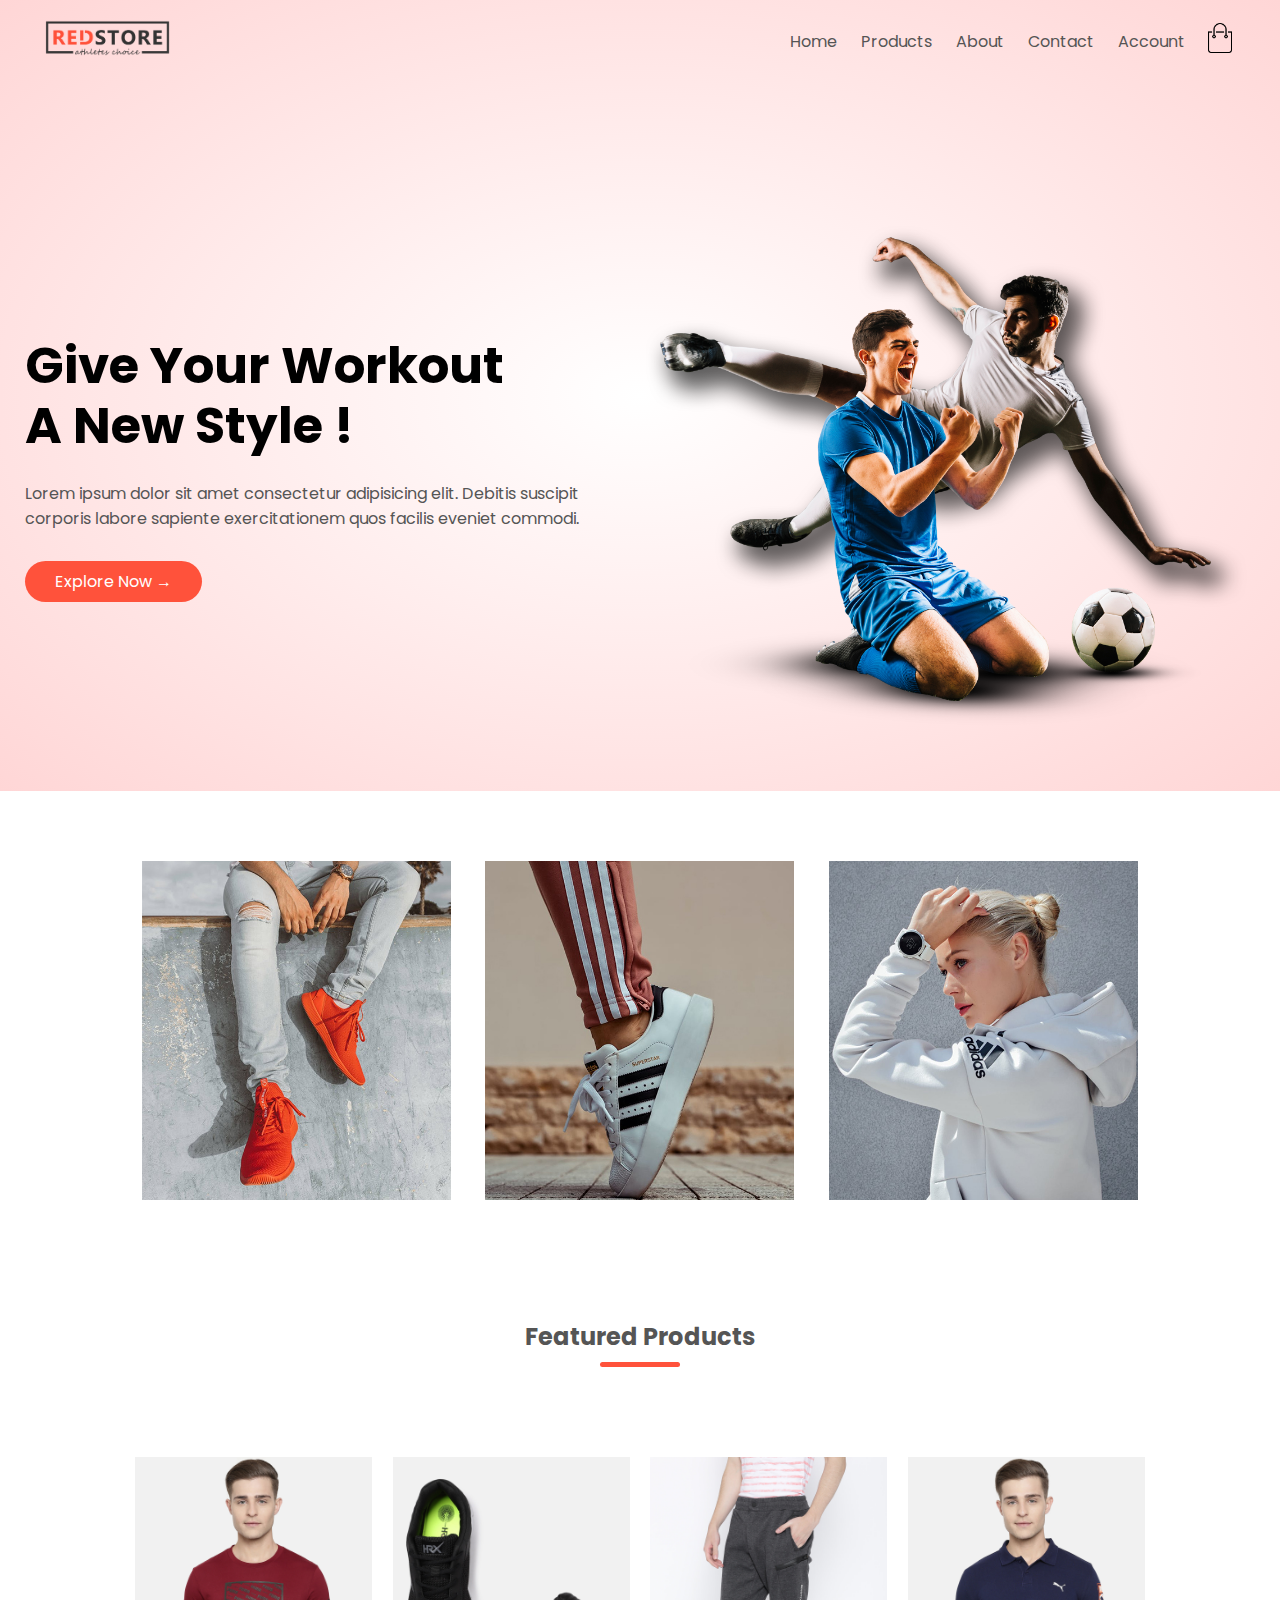
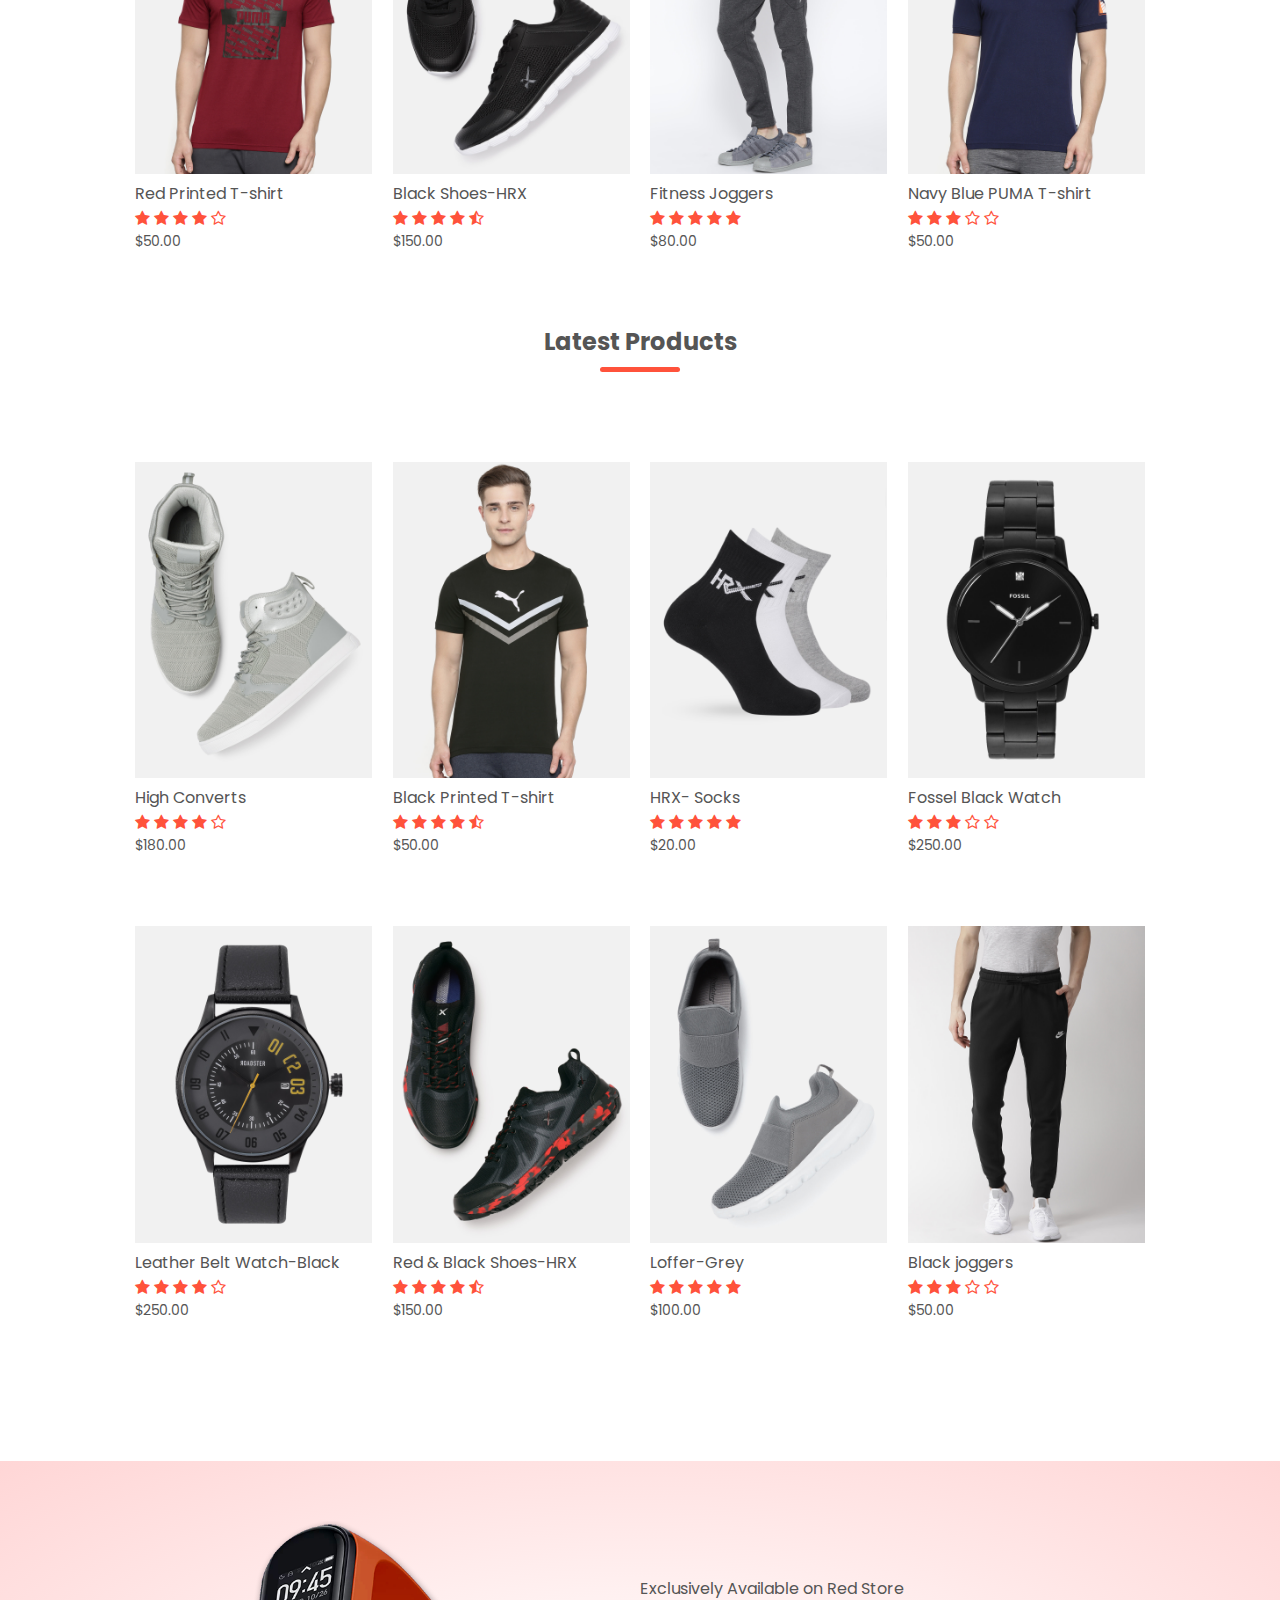
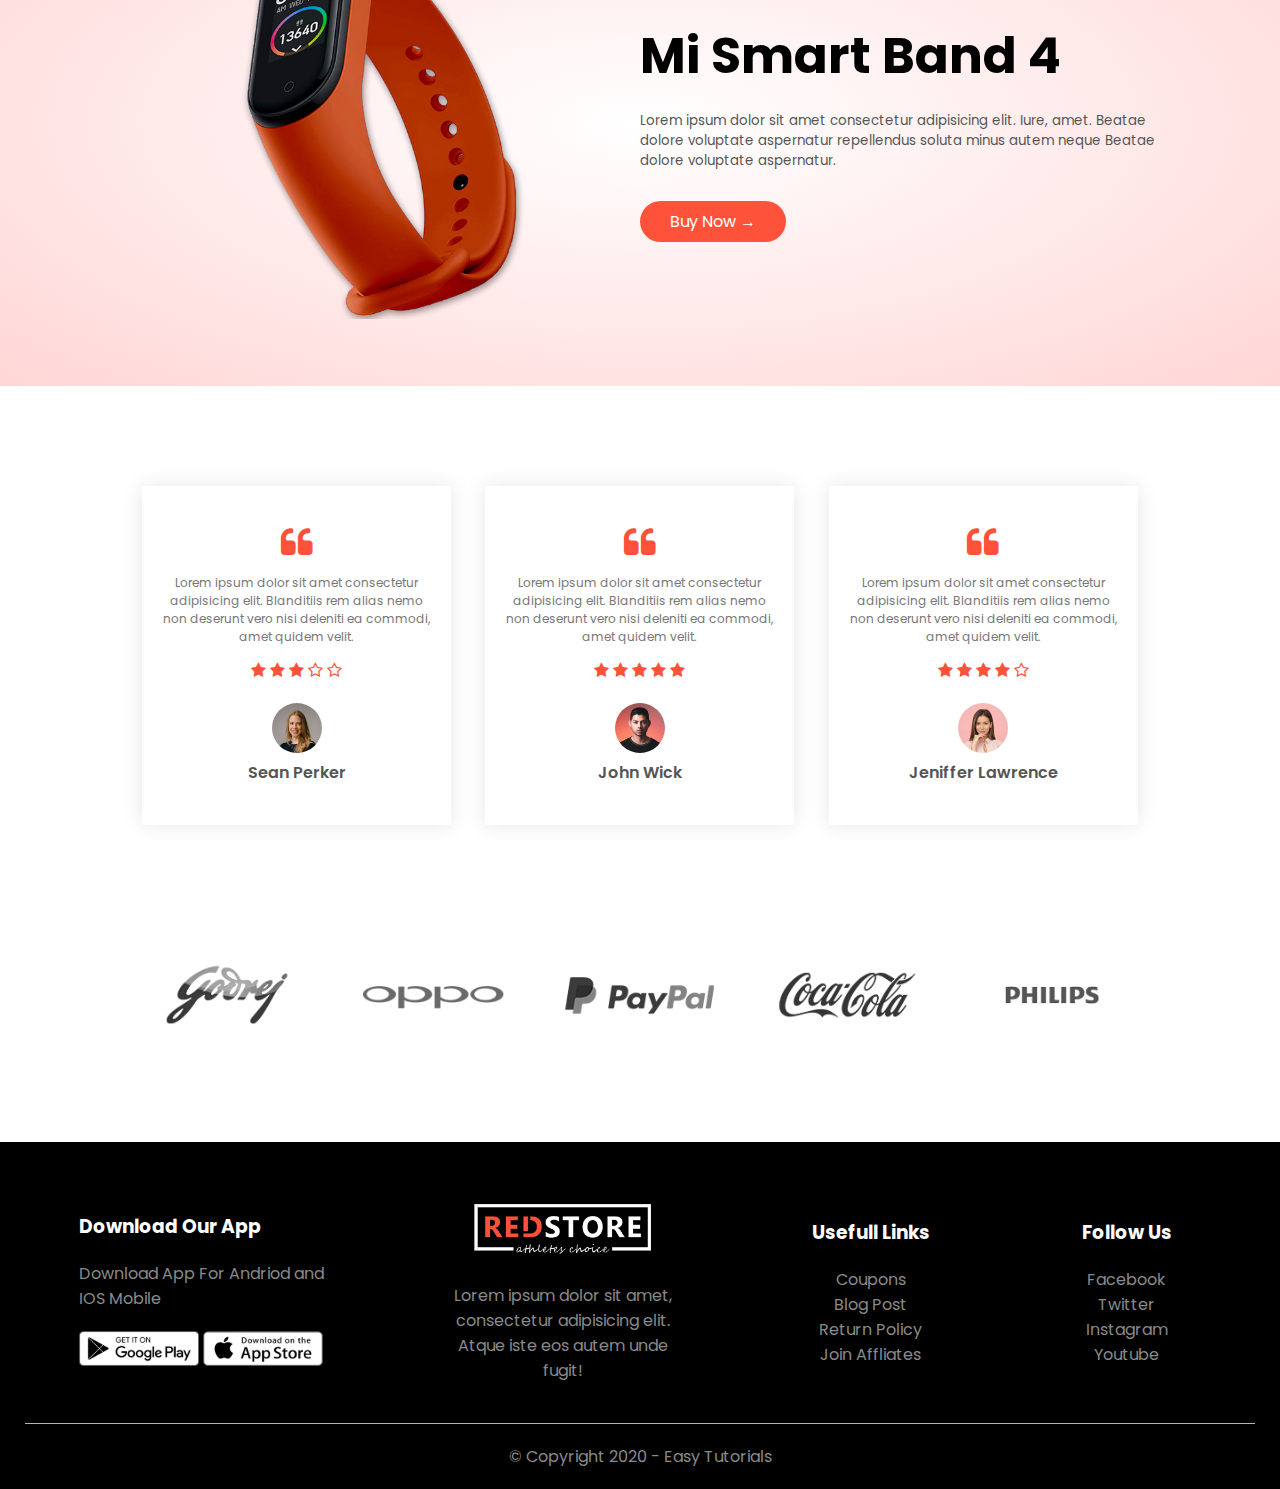
<file: index.html>
<!DOCTYPE html>
<html lang="en">
<head>
    <meta charset="UTF-8">
    <meta name="viewport" content="width=device-width, initial-scale=1.0">
    <meta name="discription" content="Cuda-an Awesome single page html template">
    <meta http-equiv="X-UA-Compatible" content="IE=edge">
    <title>Red Store | E-commerce Website </title>
    <!-- Font Awesome CDN Link-->
    <link rel="stylesheet" href="https://stackpath.bootstrapcdn.com/font-awesome/4.7.0/css/font-awesome.min.css">
    <!--Third Party (Vendors) CSS Files-->

    
    <!--Custome CSS Files-->
    <link rel="stylesheet" href="css/style.css">
    <link rel="stylesheet" href="css/responsive.css">
    
</head>
<body>

    <!-- Header Section-->

    <div id="header">
        <div class="container">
            <div class="navbar">
                <div class="logo">
                    <a href="index.html"><img src="img/logo.png" width="125px"></a>
                </div>
                <nav>
                    <ul id="MenuItems">
                        <li><a href="index.html">Home</a></li>
                        <li><a href="product.html">Products</a></li>
                        <li><a href="#">About</a></li>
                        <li><a href="#">Contact</a></li>
                        <li><a href="#">Account</a></li>
                    </ul>
                </nav>
                <a href="cart.html"><img src="img/cart.png" width="30px" height="30px"></a>
                <img src="img/menu.png" class="menu-icon" onclick="menutoggle()">
            </div>
            <div class="row">
                <div class="col-2">
                    <h1>Give your workout <br> A new style !</h1>
                    <p>Lorem ipsum dolor sit amet consectetur adipisicing elit. Debitis suscipit <br> corporis labore sapiente exercitationem quos facilis eveniet commodi.</p>
                    <a href="#" class="btn">Explore Now &#8594;</a>
                </div>
                <div class="col-2">
                    <img src="img/image1.png" >
                </div>
            </div>
        </div>
    </div>
    <!-- End of Header Section-->

    <!-- Featured Catagory Section-->

    <div class="catagories" >
        <div class="small-container">
            <div class="row">
                <div class="col-3 cat-1">
                    <img src="img/category-1.jpg" alt="">
                </div>
                <div class="col-3">
                    <img src="img/category-2.jpg" alt="">
                </div>
                <div class="col-3">
                    <img src="img/category-3.jpg" alt="">
                </div>
            </div>
        </div>
    </div>

    <!-- End Featured Catagory Section-->

    <!-- Featured Products Section-->

    <div class="small-container">
        <h2 class="featured-title">Featured Products</h2>
        <div class="row">
            <div class="col-4">
                <a href="Product-details.html"><img src="img/product-1.jpg"></a>
                <a href="Product-details.html"> <h4>Red Printed T-shirt</h4></a>
                <div class="rating">
                    <i class="fa fa-star" aria-hidden="true"></i>
                    <i class="fa fa-star" aria-hidden="true"></i>
                    <i class="fa fa-star" aria-hidden="true"></i>
                    <i class="fa fa-star" aria-hidden="true"></i>
                    <i class="fa fa-star-o" aria-hidden="true"></i>
                </div>
                <p>$50.00</p>
            </div>

            <div class="col-4">
                <img src="img/product-2.jpg" alt="">
                <h4>Black Shoes-HRX</h4>
                <div class="rating">
                    <i class="fa fa-star" aria-hidden="true"></i>
                    <i class="fa fa-star" aria-hidden="true"></i>
                    <i class="fa fa-star" aria-hidden="true"></i>
                    <i class="fa fa-star" aria-hidden="true"></i>
                    <i class="fa fa-star-half-o" aria-hidden="true"></i>
                </div>
                <p>$150.00</p>
            </div>

            <div class="col-4">
                <img src="img/product-3.jpg" alt="">
                <h4>Fitness Joggers</h4>
                <div class="rating">
                    <i class="fa fa-star" aria-hidden="true"></i>
                    <i class="fa fa-star" aria-hidden="true"></i>
                    <i class="fa fa-star" aria-hidden="true"></i>
                    <i class="fa fa-star" aria-hidden="true"></i>
                    <i class="fa fa-star" aria-hidden="true"></i>
                </div>
                <p>$80.00</p>
            </div>

            <div class="col-4">
                <img src="img/product-4.jpg" alt="">
                <h4>Navy Blue PUMA T-shirt</h4>
                <div class="rating">
                    <i class="fa fa-star" aria-hidden="true"></i>
                    <i class="fa fa-star" aria-hidden="true"></i>
                    <i class="fa fa-star" aria-hidden="true"></i>
                    <i class="fa fa-star-o" aria-hidden="true"></i>
                    <i class="fa fa-star-o" aria-hidden="true"></i>
                </div>
                <p>$50.00</p>
            </div>
        </div>

        <h2 class="featured-title">Latest Products</h2>
        <div class="row">
            <div class="col-4">
                <img src="img/product-5.jpg" alt="">
                <h4>High Converts</h4>
                <div class="rating">
                    <i class="fa fa-star" aria-hidden="true"></i>
                    <i class="fa fa-star" aria-hidden="true"></i>
                    <i class="fa fa-star" aria-hidden="true"></i>
                    <i class="fa fa-star" aria-hidden="true"></i>
                    <i class="fa fa-star-o" aria-hidden="true"></i>
                </div>
                <p>$180.00</p>
            </div>

            <div class="col-4">
                <img src="img/product-6.jpg" alt="">
                <h4>Black Printed T-shirt</h4>
                <div class="rating">
                    <i class="fa fa-star" aria-hidden="true"></i>
                    <i class="fa fa-star" aria-hidden="true"></i>
                    <i class="fa fa-star" aria-hidden="true"></i>
                    <i class="fa fa-star" aria-hidden="true"></i>
                    <i class="fa fa-star-half-o" aria-hidden="true"></i>
                </div>
                <p>$50.00</p>
            </div>

            <div class="col-4">
                <img src="img/product-7.jpg" alt="">
                <h4>HRX- Socks</h4>
                <div class="rating">
                    <i class="fa fa-star" aria-hidden="true"></i>
                    <i class="fa fa-star" aria-hidden="true"></i>
                    <i class="fa fa-star" aria-hidden="true"></i>
                    <i class="fa fa-star" aria-hidden="true"></i>
                    <i class="fa fa-star" aria-hidden="true"></i>
                </div>
                <p>$20.00</p>
            </div>

            <div class="col-4">
                <img src="img/product-8.jpg" alt="">
                <h4>Fossel Black Watch</h4>
                <div class="rating">
                    <i class="fa fa-star" aria-hidden="true"></i>
                    <i class="fa fa-star" aria-hidden="true"></i>
                    <i class="fa fa-star" aria-hidden="true"></i>
                    <i class="fa fa-star-o" aria-hidden="true"></i>
                    <i class="fa fa-star-o" aria-hidden="true"></i>
                </div>
                <p>$250.00</p>
            </div>
        </div>
        <div class="row">
            <div class="col-4">
                <img src="img/product-9.jpg" alt="">
                <h4>Leather Belt Watch-Black</h4>
                <div class="rating">
                    <i class="fa fa-star" aria-hidden="true"></i>
                    <i class="fa fa-star" aria-hidden="true"></i>
                    <i class="fa fa-star" aria-hidden="true"></i>
                    <i class="fa fa-star" aria-hidden="true"></i>
                    <i class="fa fa-star-o" aria-hidden="true"></i>
                </div>
                <p>$250.00</p>
            </div>

            <div class="col-4">
                <img src="img/product-10.jpg" alt="">
                <h4>Red & Black Shoes-HRX</h4>
                <div class="rating">
                    <i class="fa fa-star" aria-hidden="true"></i>
                    <i class="fa fa-star" aria-hidden="true"></i>
                    <i class="fa fa-star" aria-hidden="true"></i>
                    <i class="fa fa-star" aria-hidden="true"></i>
                    <i class="fa fa-star-half-o" aria-hidden="true"></i>
                </div>
                <p>$150.00</p>
            </div>

            <div class="col-4">
                <img src="img/product-11.jpg" alt="">
                <h4>Loffer-Grey</h4>
                <div class="rating">
                    <i class="fa fa-star" aria-hidden="true"></i>
                    <i class="fa fa-star" aria-hidden="true"></i>
                    <i class="fa fa-star" aria-hidden="true"></i>
                    <i class="fa fa-star" aria-hidden="true"></i>
                    <i class="fa fa-star" aria-hidden="true"></i>
                </div>
                <p>$100.00</p>
            </div>

            <div class="col-4">
                <img src="img/product-12.jpg" alt="">
                <h4>Black joggers</h4>
                <div class="rating">
                    <i class="fa fa-star" aria-hidden="true"></i>
                    <i class="fa fa-star" aria-hidden="true"></i>
                    <i class="fa fa-star" aria-hidden="true"></i>
                    <i class="fa fa-star-o" aria-hidden="true"></i>
                    <i class="fa fa-star-o" aria-hidden="true"></i>
                </div>
                <p>$50.00</p>
            </div>
        </div>
    </div>

    <!-- End Featured Products Section-->


    <!-- Offer Products Section-->

    <div class="offer">
        <div class="small-container">
            <div class="row" >
                <div class="col-2">
                    <img src="img/exclusive.png" class="offer-img" >
                </div>
                <div class="col-2">
                    <p>Exclusively Available on Red Store</p>
                    <h1>Mi Smart Band 4</h1>
                    <small>Lorem ipsum dolor sit amet consectetur adipisicing elit. Iure, amet. Beatae dolore voluptate aspernatur repellendus soluta minus autem neque Beatae dolore voluptate aspernatur.</small>
                    <a href="#" class="btn">Buy Now &#8594;</a>
                </div>
            </div>
        </div>
    </div>

    <!-- End OfferProducts Section-->

    <!-- Testimonial Section-->

    <div class="testimonial">
        <div class="small-container">
            <div class="row">
                <div class="col-3">
                    <i class="fa fa-quote-left"></i>
                    <p>Lorem ipsum dolor sit amet consectetur adipisicing elit. Blanditiis rem alias nemo non deserunt vero nisi deleniti ea commodi, amet quidem velit.</p>
                    <div class="rating">
                        <i class="fa fa-star" aria-hidden="true"></i>
                        <i class="fa fa-star" aria-hidden="true"></i>
                        <i class="fa fa-star" aria-hidden="true"></i>
                        <i class="fa fa-star-o" aria-hidden="true"></i>
                        <i class="fa fa-star-o" aria-hidden="true"></i>
                    </div>
                    <img src="img/user-1.png">
                    <h3>Sean Perker</h3>
                </div>

                <div class="col-3">
                    <i class="fa fa-quote-left"></i>
                    <p>Lorem ipsum dolor sit amet consectetur adipisicing elit. Blanditiis rem alias nemo non deserunt vero nisi deleniti ea commodi, amet quidem velit.</p>
                    <div class="rating">
                        <i class="fa fa-star" ></i>
                        <i class="fa fa-star" ></i>
                        <i class="fa fa-star" ></i>
                        <i class="fa fa-star" ></i>
                        <i class="fa fa-star" ></i>
                    </div>
                    <img src="img/user-2.png">
                    <h3>John Wick</h3>
                </div>

                <div class="col-3">
                    <i class="fa fa-quote-left"></i>
                    <p>Lorem ipsum dolor sit amet consectetur adipisicing elit. Blanditiis rem alias nemo non deserunt vero nisi deleniti ea commodi, amet quidem velit.</p>
                    <div class="rating">
                        <i class="fa fa-star" ></i>
                        <i class="fa fa-star" ></i>
                        <i class="fa fa-star" ></i>
                        <i class="fa fa-star" ></i>
                        <i class="fa fa-star-o"></i>
                    </div>
                    <img src="img/user-3.png">
                    <h3>Jeniffer Lawrence</h3>
                </div>
            </div>
        </div>
    </div>

    <!-- End of Testimonial Section-->

    <!-- Brands Section-->

    <div class="brands">
        <div class="small-container">
            <div class="row">
                <div class="col-5">
                    <img src="img/logo-godrej.png">
                </div>
                <div class="col-5">
                    <img src="img/logo-oppo.png">
                </div>
                <div class="col-5">
                    <img src="img/logo-paypal.png">
                </div>
                <div class="col-5">
                    <img src="img/logo-coca-cola.png">
                </div>
                <div class="col-5">
                    <img src="img/logo-philips.png">
                </div>
            </div>
        </div>
    </div>

    <!-- End of Brands Section-->

    <!-- Footer Section-->

    <div class="footer">
        <div class="container">
            <div class="row">
                <div class="footer-col-1">
                    <h3>Download Our App</h3>
                    <p>Download App For Andriod and IOS Mobile</p>
                    <div class="app-logo">
                        <img src="img/play-store.png">
                        <img src="img/app-store.png">
                    </div>
                </div>
                <div class="footer-col-2">
                    <img src="img/logo-white.png">
                    <p>Lorem ipsum dolor sit amet, consectetur adipisicing elit. Atque iste  eos autem unde fugit!</p>
                </div>
                <div class="footer-col-3">
                    <h3>Usefull Links</h3>
                    <ul>
                        <li><a href="#">Coupons</a></li>
                        <li><a href="#">Blog Post</a></li>
                        <li><a href="#">Return Policy</a></li>
                        <li><a href="#">Join Affliates</a></li>
                    </ul>
                </div>
                <div class="footer-col-4">
                    <h3>Follow Us</h3>
                    <ul>
                        <li><a href="https://www.facebook.com" target="_blank">Facebook</a></li>
                        <li><a href="https://www.twitter.com" target="_blank">Twitter</a></li>
                        <li><a href="https://www.instragram.com" target="_blank">Instagram</a></li>
                        <li><a href="https://www.youtube.com" target="_blank">Youtube</a></li>
                    </ul>
                </div>
            </div>
            <hr>
            <p class="copyright">&copy; Copyright 2020 - Easy Tutorials</p>
        </div>
    </div>

    <!-- End of Footer Section-->



    <!-- Vendors Js Files -->
    <script src="https://ajax.googleapis.com/ajax/libs/jquery/3.5.1/jquery.min.js"></script>
    
    

    <!-- JS for Toggle Menu -->

    <script>
        var MenuItems = document.getElementById("MenuItems");

        MenuItems.style.maxHeight = "0px";

        function menutoggle(){
            if(MenuItems.style.maxHeight == "0px")
                {
                    MenuItems.style.maxHeight = "200px";
                 }
            else
                {
                    MenuItems.style.maxHeight = "0px";
                }
        }
    </script>
    
</body>
</html>
</file>
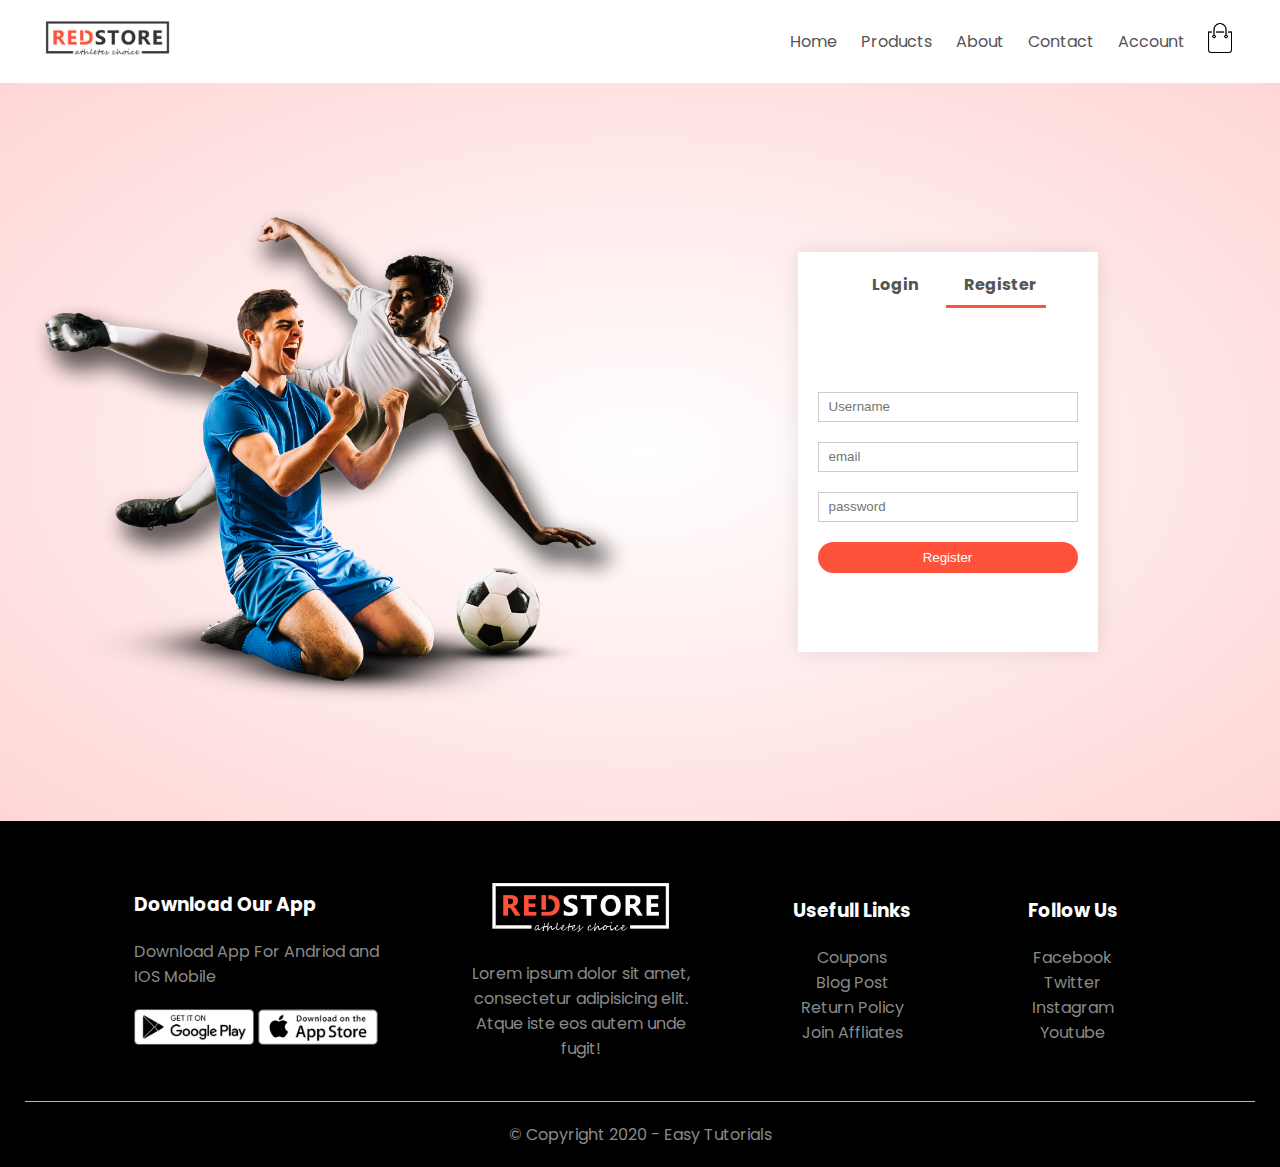
<file: account.html>
<!DOCTYPE html>
<html lang="en">
<head>
    <meta charset="UTF-8">
    <meta name="viewport" content="width=device-width, initial-scale=1.0">
    <meta name="discription" content="Cuda-an Awesome single page html template">
    <meta http-equiv="X-UA-Compatible" content="IE=edge">
    <title>My Account - Red Store </title>
    <!-- Font Awesome CDN Link-->
    <link rel="stylesheet" href="https://stackpath.bootstrapcdn.com/font-awesome/4.7.0/css/font-awesome.min.css">
    <!--Third Party (Vendors) CSS Files-->
    
    <link rel="stylesheet" href="css/grid.css"> 
    

    <!--Custome CSS Files-->
    <link rel="stylesheet" href="css/style.css">
    <link rel="stylesheet" href="css/responsive.css">
    
</head>
<body>

    <!-- Header Section-->

        <div class="container">
            <div class="navbar">
                <div class="logo">
                    <a href="index.html"><img src="img/logo.png" width="125px"></a>
                </div>
                <nav>
                    <ul id="MenuItems">
                        <li><a href="index.html">Home</a></li>
                        <li><a href="product.html">Products</a></li>
                        <li><a href="#">About</a></li>
                        <li><a href="#">Contact</a></li>
                        <li><a href="account.html">Account</a></li>
                    </ul>
                </nav>
                <a href="cart.html" class="cart-logo"><img src="img/cart.png" width="30px" height="30px"></a>
                <img src="img/menu.png" class="menu-icon" onclick="menutoggle()">
            </div>           
        </div>
    
    <!-- End of Header Section-->

 <!-- Account Section-->

        <div class="account-page">
            <div class="container">
                <div class="row">
                    <div class="col-2">
                        <img src="img/image1.png" width="100%">
                    </div>

                    <div class="col-2">
                        <div class="form-container">
                           <div class="form-btn">
                               <span onclick="login()">Login</span>
                               <span onclick="register()">Register</span>
                               <hr id="indicator">
                           </div> 

                           <form id="loginForm">
                               <input type="text" placeholder="Username" >
                               <input type="password" placeholder="password">
                               <button type="submit" class="btn">Login</button>
                               <a href="#">Forgot Password ?</a>
                           </form>

                           <form id="regForm">
								<input type="text" placeholder="Username" >
								<input type="email" placeholder="email">
								<input type="password" placeholder="password">
								<button type="submit" class="btn">Register</button>
							</form>
                        </div>
                    </div>
                </div>
            </div>
        </div>

 <!-- End of Account Section-->

    <!-- Footer Section-->

    <div class="footer">
        <div class="container">
            <div class="row">
                <div class="footer-col-1">
                    <h3>Download Our App</h3>
                    <p>Download App For Andriod and IOS Mobile</p>
                    <div class="app-logo">
                        <img src="img/play-store.png">
                        <img src="img/app-store.png">
                    </div>
                </div>
                <div class="footer-col-2">
                    <img src="img/logo-white.png">
                    <p>Lorem ipsum dolor sit amet, consectetur adipisicing elit. Atque iste  eos autem unde fugit!</p>
                </div>
                <div class="footer-col-3">
                    <h3>Usefull Links</h3>
                    <ul>
                        <li><a href="#">Coupons</a></li>
                        <li><a href="#">Blog Post</a></li>
                        <li><a href="#">Return Policy</a></li>
                        <li><a href="#">Join Affliates</a></li>
                    </ul>
                </div>
                <div class="footer-col-4">
                    <h3>Follow Us</h3>
                    <ul>
                        <li><a href="https://www.facebook.com" target="_blank">Facebook</a></li>
                        <li><a href="https://www.twitter.com" target="_blank">Twitter</a></li>
                        <li><a href="https://www.instragram.com" target="_blank">Instagram</a></li>
                        <li><a href="https://www.youtube.com" target="_blank">Youtube</a></li>
                    </ul>
                </div>
            </div>
            <hr>
            <p class="copyright">&copy; Copyright 2020 - Easy Tutorials</p>
        </div>
    </div>

    <!-- End of Footer Section-->

    
    <!-- JS for Toggle Menu -->

    <script>
        var MenuItems = document.getElementById("MenuItems");

        MenuItems.style.maxHeight = "0px";

        function menutoggle(){
            if(MenuItems.style.maxHeight == "0px")
                {
                    MenuItems.style.maxHeight = "200px";
                 }
            else
                {
                    MenuItems.style.maxHeight = "0px";
                }
        }

    </script>

    <!-- JS for Toggle Menu -->

    <script>

        var loginForm = document.getElementById('loginForm');
        var regForm = document.getElementById('regForm');
        var indicator = document.getElementById('indicator');

        function register(){
            regForm.style.transform = "translateX(0px)";
            loginForm.style.transform = "translateX(0px)";
            indicator.style.transform = "translateX(100px)";
        }
        function login(){
            regForm.style.transform = "translateX(300px)";
            loginForm.style.transform = "translateX(300px)";
            indicator.style.transform = "translateX(0px)";
        }

    </script>

   

</body>
</html>
</file>
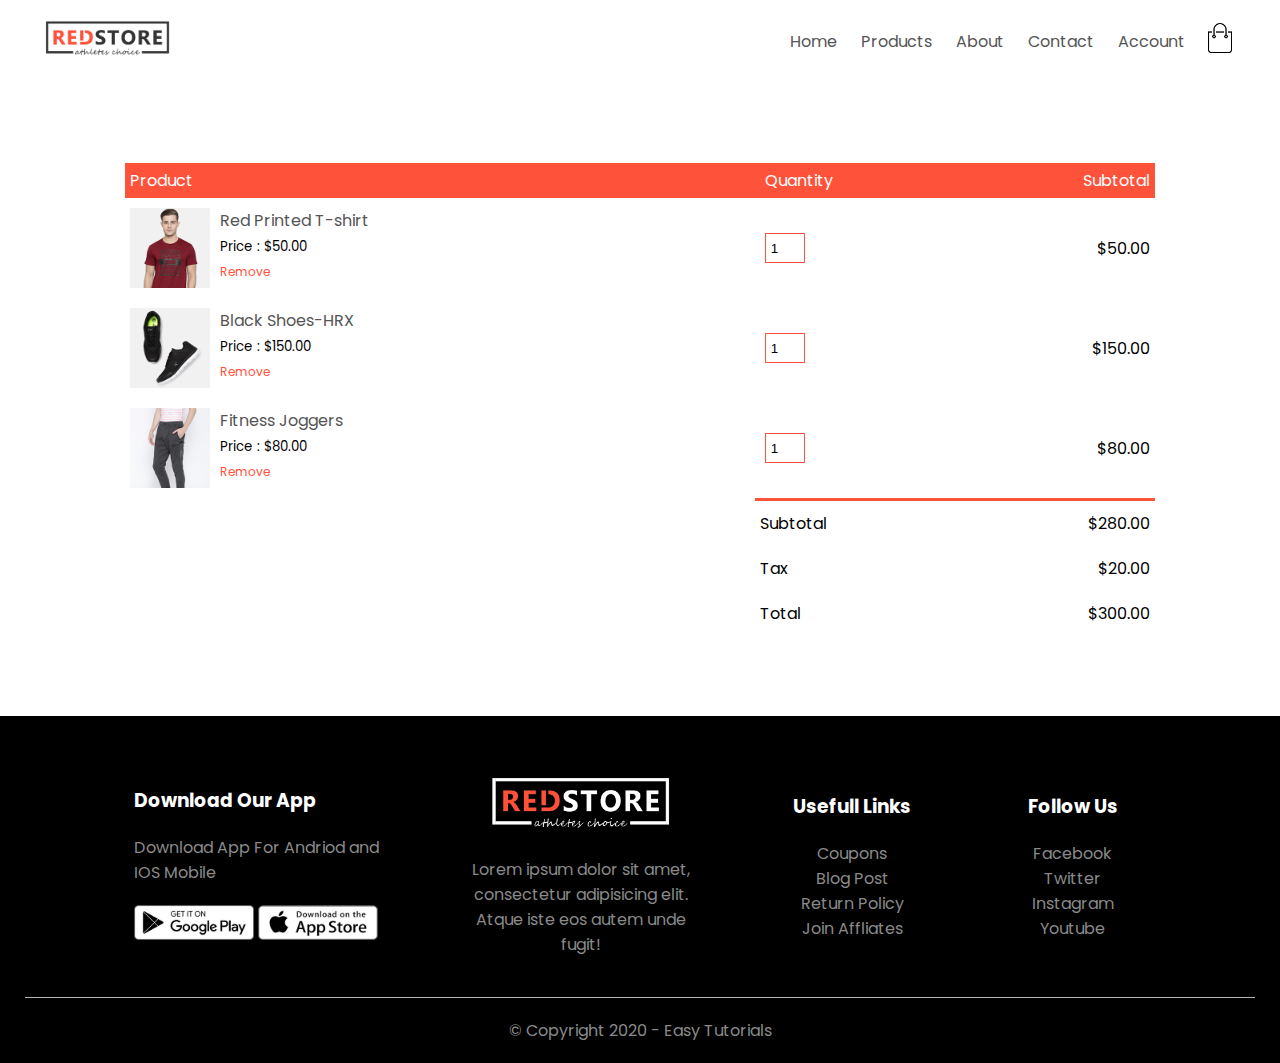
<file: cart.html>
<!DOCTYPE html>
<html lang="en">
<head>
    <meta charset="UTF-8">
    <meta name="viewport" content="width=device-width, initial-scale=1.0">
    <meta name="discription" content="Cuda-an Awesome single page html template">
    <meta http-equiv="X-UA-Compatible" content="IE=edge">
    <title>Add to Cart - Red Store </title>
    <!-- Font Awesome CDN Link-->
    <link rel="stylesheet" href="https://stackpath.bootstrapcdn.com/font-awesome/4.7.0/css/font-awesome.min.css">
    <!--Third Party (Vendors) CSS Files-->
    
    <link rel="stylesheet" href="css/grid.css"> 
    

    <!--Custome CSS Files-->
    <link rel="stylesheet" href="css/style.css">
    <link rel="stylesheet" href="css/responsive.css">
    
</head>
<body>

    <!-- Header Section-->

        <div class="container">
            <div class="navbar">
                <div class="logo">
                    <a href="index.html"><img src="img/logo.png" width="125px"></a>
                </div>
                <nav>
                    <ul id="MenuItems">
                        <li><a href="index.html">Home</a></li>
                        <li><a href="product.html">Products</a></li>
                        <li><a href="#">About</a></li>
                        <li><a href="#">Contact</a></li>
                        <li><a href="account.html">Account</a></li>
                    </ul>
                </nav>
                <a href="cart.html" class="cart-logo"><img src="img/cart.png" width="30px" height="30px"></a>
                <img src="img/menu.png" class="menu-icon" onclick="menutoggle()">
            </div>           
        </div>
    
    <!-- End of Header Section-->

    <!-- Cart Items Section-->

        <div class="small-container cart-page">
            <table>
                <tr>
                    <th>Product</th>
                    <th>Quantity</th>
                    <th>Subtotal</th>
                </tr>
                <tr>
                    <td>
                        <div class="cart-info">
                            <img src="img/buy-1.jpg" alt="">
                            <div>
                                <p>Red Printed T-shirt</p>
                                <small>Price : $50.00</small><br>
                                <a href="#">Remove</a>
                            </div>
                        </div>
                    </td>
                    <td><input type="number" value="1"></td>
                    <td>$50.00</td>
                </tr>

                <tr>
                    <td>
                        <div class="cart-info">
                            <img src="img/buy-2.jpg" alt="">
                            <div>
                                <p>Black Shoes-HRX</p>
                                <small>Price : $150.00</small><br>
                                <a href="#">Remove</a>
                            </div>
                        </div>
                    </td>
                    <td><input type="number" value="1"></td>
                    <td>$150.00</td>
                </tr>

                <tr>
                    <td>
                        <div class="cart-info">
                            <img src="img/buy-3.jpg" alt="">
                            <div>
                                <p>Fitness Joggers</p>
                                <small>Price : $80.00</small><br>
                                <a href="#">Remove</a>
                            </div>
                        </div>
                    </td>
                    <td><input type="number" value="1"></td>
                    <td>$80.00</td>
                </tr>
            </table>

            <div class="total-price">
                <table>
                    <tr>
                        <td>Subtotal</td>
                        <td>$280.00</td>
                    </tr>
                    <tr>
                        <td>Tax</td>
                        <td>$20.00</td>
                    </tr>
                    <tr>
                        <td>Total</td>
                        <td>$300.00</td>
                    </tr>
                </table>
            </div>



        </div>

    <!-- End of Cart Items Section-->
 

    <!-- Footer Section-->

    <div class="footer">
        <div class="container">
            <div class="row">
                <div class="footer-col-1">
                    <h3>Download Our App</h3>
                    <p>Download App For Andriod and IOS Mobile</p>
                    <div class="app-logo">
                        <img src="img/play-store.png">
                        <img src="img/app-store.png">
                    </div>
                </div>
                <div class="footer-col-2">
                    <img src="img/logo-white.png">
                    <p>Lorem ipsum dolor sit amet, consectetur adipisicing elit. Atque iste  eos autem unde fugit!</p>
                </div>
                <div class="footer-col-3">
                    <h3>Usefull Links</h3>
                    <ul>
                        <li><a href="#">Coupons</a></li>
                        <li><a href="#">Blog Post</a></li>
                        <li><a href="#">Return Policy</a></li>
                        <li><a href="#">Join Affliates</a></li>
                    </ul>
                </div>
                <div class="footer-col-4">
                    <h3>Follow Us</h3>
                    <ul>
                        <li><a href="https://www.facebook.com" target="_blank">Facebook</a></li>
                        <li><a href="https://www.twitter.com" target="_blank">Twitter</a></li>
                        <li><a href="https://www.instragram.com" target="_blank">Instagram</a></li>
                        <li><a href="https://www.youtube.com" target="_blank">Youtube</a></li>
                    </ul>
                </div>
            </div>
            <hr>
            <p class="copyright">&copy; Copyright 2020 - Easy Tutorials</p>
        </div>
    </div>

    <!-- End of Footer Section-->

    
    <!-- JS for Toggle Menu -->

    <script>
        var MenuItems = document.getElementById("MenuItems");

        MenuItems.style.maxHeight = "0px";

        function menutoggle(){
            if(MenuItems.style.maxHeight == "0px")
                {
                    MenuItems.style.maxHeight = "200px";
                 }
            else
                {
                    MenuItems.style.maxHeight = "0px";
                }
        }

    </script>

   

</body>
</html>
</file>
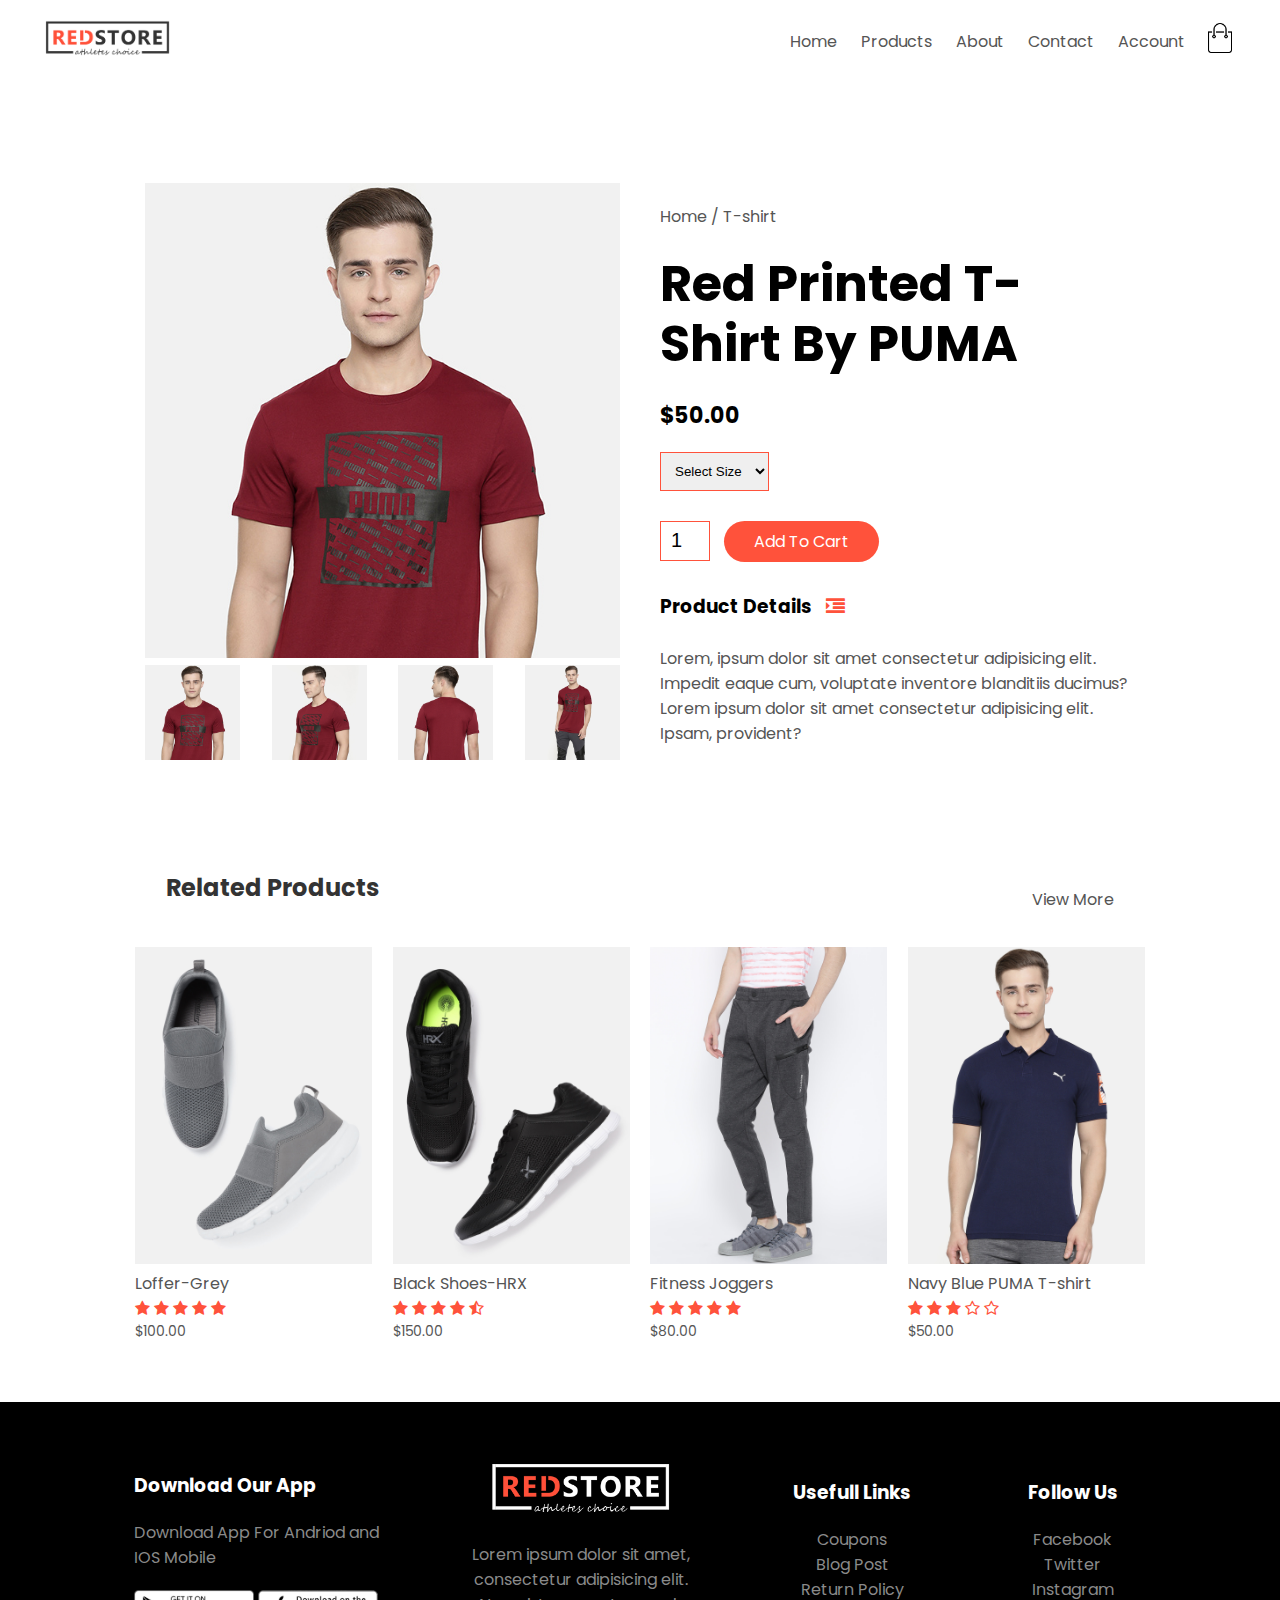
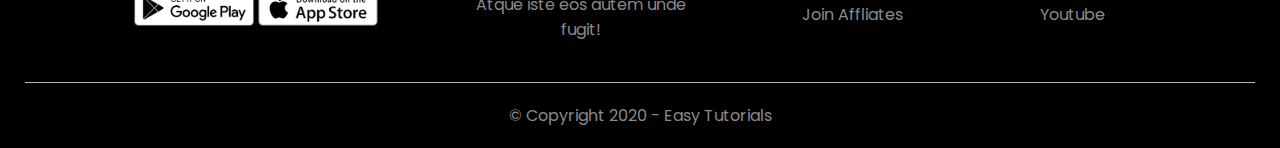
<file: Product-details.html>
<!DOCTYPE html>
<html lang="en">
<head>
    <meta charset="UTF-8">
    <meta name="viewport" content="width=device-width, initial-scale=1.0">
    <meta name="discription" content="Cuda-an Awesome single page html template">
    <meta http-equiv="X-UA-Compatible" content="IE=edge">
    <title>Product Details - Red Store </title>
    <!-- Font Awesome CDN Link-->
    <link rel="stylesheet" href="https://stackpath.bootstrapcdn.com/font-awesome/4.7.0/css/font-awesome.min.css">
    <!--Third Party (Vendors) CSS Files-->
    
    <link rel="stylesheet" href="css/grid.css"> 
    

    <!--Custome CSS Files-->
    <link rel="stylesheet" href="css/style.css">
    <link rel="stylesheet" href="css/responsive.css">
    
</head>
<body>

    <!-- Header Section-->

        <div class="container">
            <div class="navbar">
                <div class="logo">
                    <a href="index.html"><img src="img/logo.png" width="125px"></a>
                </div>
                <nav>
                    <ul id="MenuItems">
                        <li><a href="index.html">Home</a></li>
                        <li><a href="product.html">Products</a></li>
                        <li><a href="#">About</a></li>
                        <li><a href="#">Contact</a></li>
                        <li><a href="account.html">Account</a></li>
                    </ul>
                </nav>
                <a href="cart.html"><img src="img/cart.png" width="30px" height="30px"></a>
                <img src="img/menu.png" class="menu-icon" onclick="menutoggle()">
            </div>           
        </div>
    
    <!-- End of Header Section-->

    <!-- Single Product Details Section-->

    <div class="small-container single-product">
        <div class="row">
            <div class="col-2">
                <img src="img/gallery-1.jpg" width="100%" id="productImg">

                <div class="small-img-row">
                    <div class="small-img-col">
                        <img src="img/gallery-1.jpg" width="100%" class="small-img">
                    </div>
                    <div class="small-img-col">
                        <img src="img/gallery-2.jpg" width="100%" class="small-img">
                    </div>
                    <div class="small-img-col">
                        <img src="img/gallery-3.jpg" width="100%" class="small-img">
                    </div>
                    <div class="small-img-col">
                        <img src="img/gallery-4.jpg" width="100%" class="small-img">
                    </div>
                </div>
            </div>
            <div class="col-2">
                <p>Home / T-shirt</p>
                <h1>Red Printed T-shirt By PUMA</h1>
                <h4>$50.00</h4>
                <select>
                    <option>Select Size</option>
                    <option>XXL</option>
                    <option>XL</option>
                    <option>L</option>
                    <option>M</option>
                    <option>SM</option>
                </select>
                <input type="number" value="1">
                <a href="cart.html" class="btn">Add To Cart</a>

                <h3>Product Details <i class="fa fa-indent"></i></h3>
                <br>
                <p>Lorem, ipsum dolor sit amet consectetur adipisicing elit. Impedit eaque cum, voluptate inventore blanditiis ducimus?Lorem ipsum dolor sit amet consectetur adipisicing elit. Ipsam, provident?</p>
            </div>
        </div>
    </div>

    <!-- Title -->

    <div class="small-container">
        <div class="row row-2">
            <h2>Related Products</h2>
            <a href="#"><p>View More</p></a>
        </div>
    </div>


    <div class="small-container">
        <div class="row">
            <div class="col-4">
                <img src="img/product-11.jpg" alt="">
                <h4>Loffer-Grey</h4>
                <div class="rating">
                    <i class="fa fa-star" aria-hidden="true"></i>
                    <i class="fa fa-star" aria-hidden="true"></i>
                    <i class="fa fa-star" aria-hidden="true"></i>
                    <i class="fa fa-star" aria-hidden="true"></i>
                    <i class="fa fa-star" aria-hidden="true"></i>
                </div>
                <p>$100.00</p>
            </div>

            <div class="col-4">
                <img src="img/product-2.jpg" alt="">
                <h4>Black Shoes-HRX</h4>
                <div class="rating">
                    <i class="fa fa-star" aria-hidden="true"></i>
                    <i class="fa fa-star" aria-hidden="true"></i>
                    <i class="fa fa-star" aria-hidden="true"></i>
                    <i class="fa fa-star" aria-hidden="true"></i>
                    <i class="fa fa-star-half-o" aria-hidden="true"></i>
                </div>
                <p>$150.00</p>
            </div>

            <div class="col-4">
                <img src="img/product-3.jpg" alt="">
                <h4>Fitness Joggers</h4>
                <div class="rating">
                    <i class="fa fa-star" aria-hidden="true"></i>
                    <i class="fa fa-star" aria-hidden="true"></i>
                    <i class="fa fa-star" aria-hidden="true"></i>
                    <i class="fa fa-star" aria-hidden="true"></i>
                    <i class="fa fa-star" aria-hidden="true"></i>
                </div>
                <p>$80.00</p>
            </div>

            <div class="col-4">
                <img src="img/product-4.jpg" alt="">
                <h4>Navy Blue PUMA T-shirt</h4>
                <div class="rating">
                    <i class="fa fa-star" aria-hidden="true"></i>
                    <i class="fa fa-star" aria-hidden="true"></i>
                    <i class="fa fa-star" aria-hidden="true"></i>
                    <i class="fa fa-star-o" aria-hidden="true"></i>
                    <i class="fa fa-star-o" aria-hidden="true"></i>
                </div>
                <p>$50.00</p>
            </div>
        </div>    
    </div>

    <!-- End Single Product Details Section-->

    <!-- Footer Section-->

    <div class="footer">
        <div class="container">
            <div class="row">
                <div class="footer-col-1">
                    <h3>Download Our App</h3>
                    <p>Download App For Andriod and IOS Mobile</p>
                    <div class="app-logo">
                        <img src="img/play-store.png">
                        <img src="img/app-store.png">
                    </div>
                </div>
                <div class="footer-col-2">
                    <img src="img/logo-white.png">
                    <p>Lorem ipsum dolor sit amet, consectetur adipisicing elit. Atque iste  eos autem unde fugit!</p>
                </div>
                <div class="footer-col-3">
                    <h3>Usefull Links</h3>
                    <ul>
                        <li><a href="#">Coupons</a></li>
                        <li><a href="#">Blog Post</a></li>
                        <li><a href="#">Return Policy</a></li>
                        <li><a href="#">Join Affliates</a></li>
                    </ul>
                </div>
                <div class="footer-col-4">
                    <h3>Follow Us</h3>
                    <ul>
                        <li><a href="https://www.facebook.com" target="_blank">Facebook</a></li>
                        <li><a href="https://www.twitter.com" target="_blank">Twitter</a></li>
                        <li><a href="https://www.instragram.com" target="_blank">Instagram</a></li>
                        <li><a href="https://www.youtube.com" target="_blank">Youtube</a></li>
                    </ul>
                </div>
            </div>
            <hr>
            <p class="copyright">&copy; Copyright 2020 - Easy Tutorials</p>
        </div>
    </div>

    <!-- End of Footer Section-->

    
    <!-- JS for Toggle Menu -->

    <script>
        var MenuItems = document.getElementById("MenuItems");

        MenuItems.style.maxHeight = "0px";

        function menutoggle(){
            if(MenuItems.style.maxHeight == "0px")
                {
                    MenuItems.style.maxHeight = "200px";
                 }
            else
                {
                    MenuItems.style.maxHeight = "0px";
                }
        }

    </script>

    <!-- Js for Product Details -->

    <script>

        var productImg = document.getElementById("productImg");
        var smallImg = document.getElementsByClassName("small-img");

        smallImg[0].onclick = function(){
            productImg.src = smallImg[0].src;
        }

        smallImg[1].onclick = function(){
            productImg.src = smallImg[1].src;
        }

        smallImg[2].onclick = function(){
            productImg.src = smallImg[2].src;
        }

        smallImg[3].onclick = function(){
            productImg.src = smallImg[3].src;
        }


    </script>

</body>
</html>
</file>
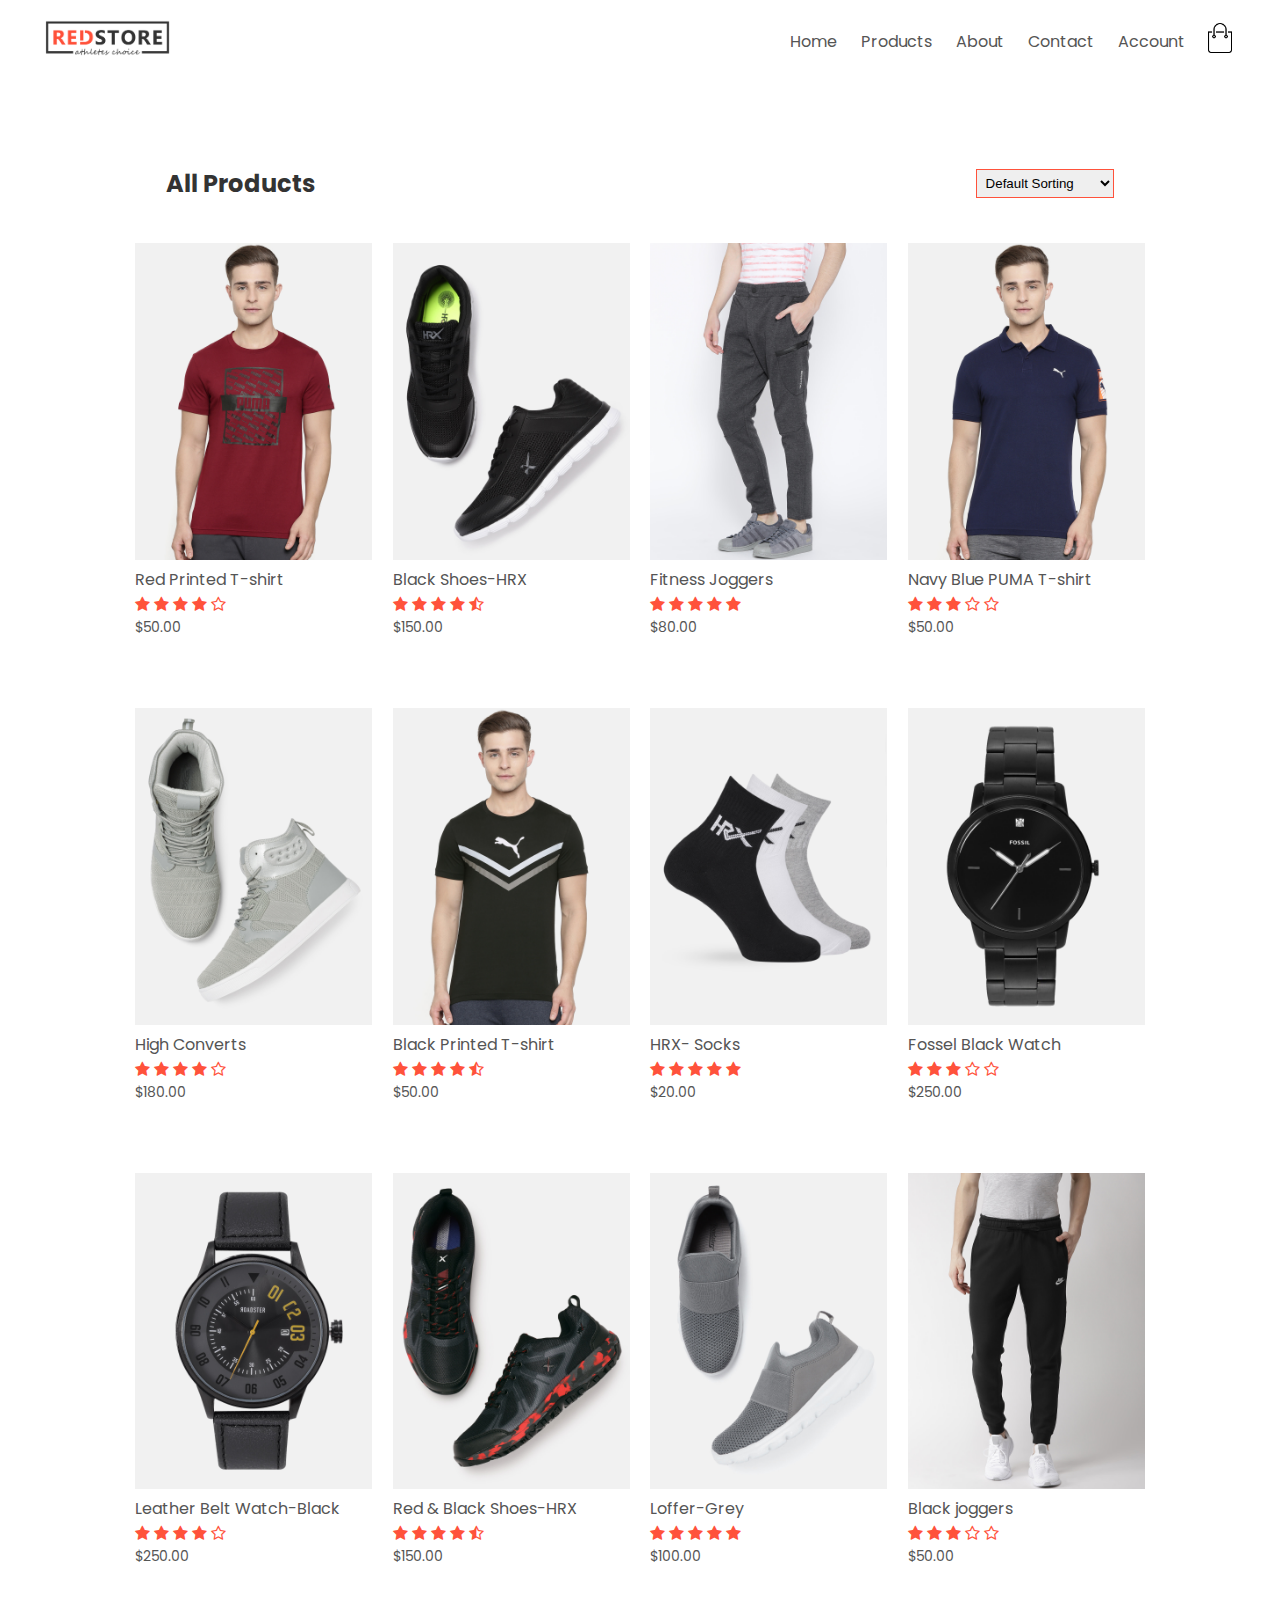
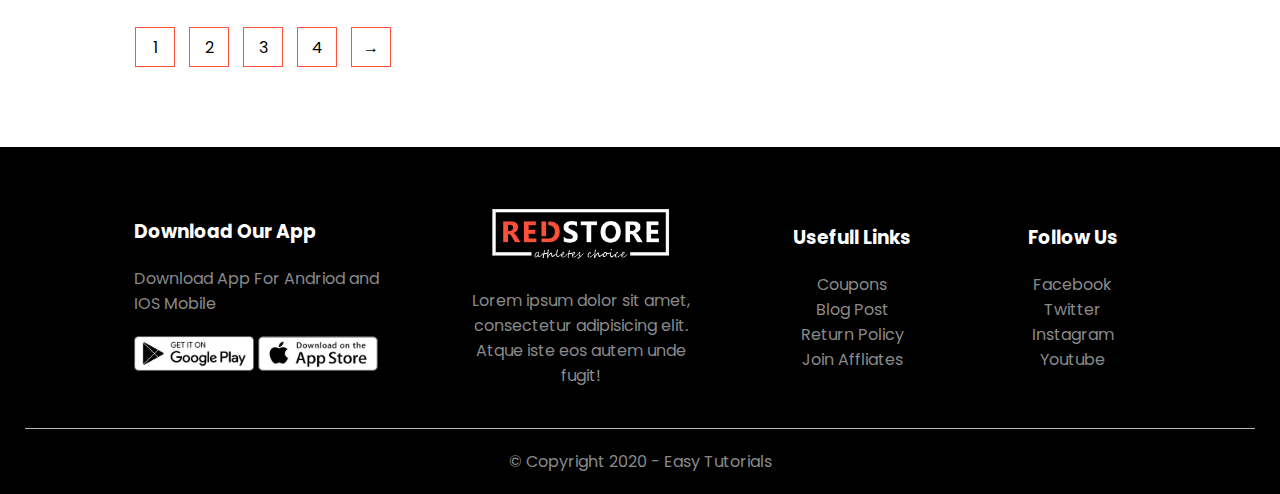
<file: product.html>
<!DOCTYPE html>
<html lang="en">
<head>
    <meta charset="UTF-8">
    <meta name="viewport" content="width=device-width, initial-scale=1.0">
    <meta name="discription" content="Cuda-an Awesome single page html template">
    <meta http-equiv="X-UA-Compatible" content="IE=edge">
    <title>All Products - Red Store </title>
    <!-- Font Awesome CDN Link-->
    <link rel="stylesheet" href="https://stackpath.bootstrapcdn.com/font-awesome/4.7.0/css/font-awesome.min.css">
    <!--Third Party (Vendors) CSS Files-->
    
    <link rel="stylesheet" href="css/grid.css"> 
    

    <!--Custome CSS Files-->
    <link rel="stylesheet" href="css/style.css">
    <link rel="stylesheet" href="css/responsive.css">
    
</head>
<body>

    <!-- Header Section-->

        <div class="container">
            <div class="navbar">
                <div class="logo">
                    <a href="index.html"><img src="img/logo.png" width="125px"></a>
                </div>
                <nav>
                    <ul id="MenuItems">
                        <li><a href="index.html">Home</a></li>
                        <li><a href="product.html">Products</a></li>
                        <li><a href="#">About</a></li>
                        <li><a href="#">Contact</a></li>
                        <li><a href="account.html">Account</a></li>
                    </ul>
                </nav>
                <a href="cart.html"><img src="img/cart.png" width="30px" height="30px"></a>
                <img src="img/menu.png" class="menu-icon" onclick="menutoggle()">
            </div>           
        </div>
    
    <!-- End of Header Section-->

    <!-- All Products Section-->

    <div class="small-container">
        <div class="row row-2">
            <h2>All Products</h2>
            <select>
                <option>Default Sorting</option>
                <option>Sort by Price</option>
                <option>Sort by Populerity</option>
                <option>Sort by Rating</option>
                <option>Sort by Sale</option>
            </select>
        </div>

        <div class="row">
            <div class="col-4">
                <a href="Product-details.html"><img src="img/product-1.jpg" alt=""></a>
                <a href="Product-details.html"> <h4>Red Printed T-shirt</h4></a>
                <div class="rating">
                    <i class="fa fa-star" aria-hidden="true"></i>
                    <i class="fa fa-star" aria-hidden="true"></i>
                    <i class="fa fa-star" aria-hidden="true"></i>
                    <i class="fa fa-star" aria-hidden="true"></i>
                    <i class="fa fa-star-o" aria-hidden="true"></i>
                </div>
                <p>$50.00</p>
            </div>

            <div class="col-4">
                <img src="img/product-2.jpg" alt="">
                <h4>Black Shoes-HRX</h4>
                <div class="rating">
                    <i class="fa fa-star" aria-hidden="true"></i>
                    <i class="fa fa-star" aria-hidden="true"></i>
                    <i class="fa fa-star" aria-hidden="true"></i>
                    <i class="fa fa-star" aria-hidden="true"></i>
                    <i class="fa fa-star-half-o" aria-hidden="true"></i>
                </div>
                <p>$150.00</p>
            </div>

            <div class="col-4">
                <img src="img/product-3.jpg" alt="">
                <h4>Fitness Joggers</h4>
                <div class="rating">
                    <i class="fa fa-star" aria-hidden="true"></i>
                    <i class="fa fa-star" aria-hidden="true"></i>
                    <i class="fa fa-star" aria-hidden="true"></i>
                    <i class="fa fa-star" aria-hidden="true"></i>
                    <i class="fa fa-star" aria-hidden="true"></i>
                </div>
                <p>$80.00</p>
            </div>

            <div class="col-4">
                <img src="img/product-4.jpg" alt="">
                <h4>Navy Blue PUMA T-shirt</h4>
                <div class="rating">
                    <i class="fa fa-star" aria-hidden="true"></i>
                    <i class="fa fa-star" aria-hidden="true"></i>
                    <i class="fa fa-star" aria-hidden="true"></i>
                    <i class="fa fa-star-o" aria-hidden="true"></i>
                    <i class="fa fa-star-o" aria-hidden="true"></i>
                </div>
                <p>$50.00</p>
            </div>
        </div>

        <div class="row">
            <div class="col-4">
                <img src="img/product-5.jpg" alt="">
                <h4>High Converts</h4>
                <div class="rating">
                    <i class="fa fa-star" aria-hidden="true"></i>
                    <i class="fa fa-star" aria-hidden="true"></i>
                    <i class="fa fa-star" aria-hidden="true"></i>
                    <i class="fa fa-star" aria-hidden="true"></i>
                    <i class="fa fa-star-o" aria-hidden="true"></i>
                </div>
                <p>$180.00</p>
            </div>

            <div class="col-4">
                <img src="img/product-6.jpg" alt="">
                <h4>Black Printed T-shirt</h4>
                <div class="rating">
                    <i class="fa fa-star" aria-hidden="true"></i>
                    <i class="fa fa-star" aria-hidden="true"></i>
                    <i class="fa fa-star" aria-hidden="true"></i>
                    <i class="fa fa-star" aria-hidden="true"></i>
                    <i class="fa fa-star-half-o" aria-hidden="true"></i>
                </div>
                <p>$50.00</p>
            </div>

            <div class="col-4">
                <img src="img/product-7.jpg" alt="">
                <h4>HRX- Socks</h4>
                <div class="rating">
                    <i class="fa fa-star" aria-hidden="true"></i>
                    <i class="fa fa-star" aria-hidden="true"></i>
                    <i class="fa fa-star" aria-hidden="true"></i>
                    <i class="fa fa-star" aria-hidden="true"></i>
                    <i class="fa fa-star" aria-hidden="true"></i>
                </div>
                <p>$20.00</p>
            </div>

            <div class="col-4">
                <img src="img/product-8.jpg" alt="">
                <h4>Fossel Black Watch</h4>
                <div class="rating">
                    <i class="fa fa-star" aria-hidden="true"></i>
                    <i class="fa fa-star" aria-hidden="true"></i>
                    <i class="fa fa-star" aria-hidden="true"></i>
                    <i class="fa fa-star-o" aria-hidden="true"></i>
                    <i class="fa fa-star-o" aria-hidden="true"></i>
                </div>
                <p>$250.00</p>
            </div>
        </div>
        <div class="row">
            <div class="col-4">
                <img src="img/product-9.jpg" alt="">
                <h4>Leather Belt Watch-Black</h4>
                <div class="rating">
                    <i class="fa fa-star" aria-hidden="true"></i>
                    <i class="fa fa-star" aria-hidden="true"></i>
                    <i class="fa fa-star" aria-hidden="true"></i>
                    <i class="fa fa-star" aria-hidden="true"></i>
                    <i class="fa fa-star-o" aria-hidden="true"></i>
                </div>
                <p>$250.00</p>
            </div>

            <div class="col-4">
                <img src="img/product-10.jpg" alt="">
                <h4>Red & Black Shoes-HRX</h4>
                <div class="rating">
                    <i class="fa fa-star" aria-hidden="true"></i>
                    <i class="fa fa-star" aria-hidden="true"></i>
                    <i class="fa fa-star" aria-hidden="true"></i>
                    <i class="fa fa-star" aria-hidden="true"></i>
                    <i class="fa fa-star-half-o" aria-hidden="true"></i>
                </div>
                <p>$150.00</p>
            </div>

            <div class="col-4">
                <img src="img/product-11.jpg" alt="">
                <h4>Loffer-Grey</h4>
                <div class="rating">
                    <i class="fa fa-star" aria-hidden="true"></i>
                    <i class="fa fa-star" aria-hidden="true"></i>
                    <i class="fa fa-star" aria-hidden="true"></i>
                    <i class="fa fa-star" aria-hidden="true"></i>
                    <i class="fa fa-star" aria-hidden="true"></i>
                </div>
                <p>$100.00</p>
            </div>

            <div class="col-4">
                <img src="img/product-12.jpg" alt="">
                <h4>Black joggers</h4>
                <div class="rating">
                    <i class="fa fa-star" aria-hidden="true"></i>
                    <i class="fa fa-star" aria-hidden="true"></i>
                    <i class="fa fa-star" aria-hidden="true"></i>
                    <i class="fa fa-star-o" aria-hidden="true"></i>
                    <i class="fa fa-star-o" aria-hidden="true"></i>
                </div>
                <p>$50.00</p>
            </div>
        </div>
        <div class="page-btn">
            <span>1</span>
            <span>2</span>
            <span>3</span>
            <span>4</span>
            <span>&#8594;</span>
        </div>
    </div>

    <!-- End Featured Products Section-->

    <!-- Footer Section-->

    <div class="footer">
        <div class="container">
            <div class="row">
                <div class="footer-col-1">
                    <h3>Download Our App</h3>
                    <p>Download App For Andriod and IOS Mobile</p>
                    <div class="app-logo">
                        <img src="img/play-store.png">
                        <img src="img/app-store.png">
                    </div>
                </div>
                <div class="footer-col-2">
                    <img src="img/logo-white.png">
                    <p>Lorem ipsum dolor sit amet, consectetur adipisicing elit. Atque iste  eos autem unde fugit!</p>
                </div>
                <div class="footer-col-3">
                    <h3>Usefull Links</h3>
                    <ul>
                        <li><a href="#">Coupons</a></li>
                        <li><a href="#">Blog Post</a></li>
                        <li><a href="#">Return Policy</a></li>
                        <li><a href="#">Join Affliates</a></li>
                    </ul>
                </div>
                <div class="footer-col-4">
                    <h3>Follow Us</h3>
                    <ul>
                        <li><a href="https://www.facebook.com" target="_blank">Facebook</a></li>
                        <li><a href="https://www.twitter.com" target="_blank">Twitter</a></li>
                        <li><a href="https://www.instragram.com" target="_blank">Instagram</a></li>
                        <li><a href="https://www.youtube.com" target="_blank">Youtube</a></li>
                    </ul>
                </div>
            </div>
            <hr>
            <p class="copyright">&copy; Copyright 2020 - Easy Tutorials</p>
        </div>
    </div>

    <!-- End of Footer Section-->

    
    <!-- JS for Toggle Menu -->

    <script>
        var MenuItems = document.getElementById("MenuItems");

        MenuItems.style.maxHeight = "0px";

        function menutoggle(){
            if(MenuItems.style.maxHeight == "0px")
                {
                    MenuItems.style.maxHeight = "200px";
                 }
            else
                {
                    MenuItems.style.maxHeight = "0px";
                }
        }

    </script>

</body>
</html>
</file>
<file: css/style.css>
@import url('https://fonts.googleapis.com/css2?family=Poppins:wght@200;300;400;500;600;700;800&display=swap');

*{
    margin: 0;
    padding: 0;
    box-sizing: border-box;   
}
body{
    font-family: 'Poppins', sans-serif;
}
ul{
    list-style-type: none;
}
input:focus{
    outline: none;
}


/* ============================== */
/* Header Section */
/* ============================== */
#header{
    background: radial-gradient(#fff, #ffd6d6);
}
.container{
    max-width: 1300px;
    margin: auto;
    padding: 0 25px;
}
.navbar{
    display: flex;
    align-items: center;
    padding: 20px;
}
nav{
    flex: 1;
    text-align: right;
}
nav ul{
    display: inline-block;
}
nav ul li{
    display: inline-block;
    margin-right: 20px;
}
a{
    text-decoration: none;
    color: #555555;
}
p{
    color: #555555;
}
.row{
    display: flex;
    align-items: center;
    flex-wrap: wrap;
    justify-content: space-around;
}
.col-2{
    flex-basis: 50%;
    min-width: 300px;
}
.col-2 img{
    max-width: 100%;
    padding: 50px 0;
}
.col-2 h1{
    font-size: 50px;
    line-height: 60px;
    margin: 25px 0;
    text-transform: capitalize;
}
.btn{
    display: inline-block;
    background: #ff523b;
    color: #ffffff;
    padding: 8px 30px;
    margin: 30px 0;
    border-radius: 30px;
    -webkit-border-radius: 30px;
    -moz-border-radius: 30px;
    -ms-border-radius: 30px;
    -o-border-radius: 30px;
    transition: background 0.5s;
    -webkit-transition: background 0.5s;
    -moz-transition: background 0.5s;
    -ms-transition: background 0.5s;
    -o-transition: background 0.5s;
}
.btn:hover{
    background: #563434;
}
#header .row{
    margin-top: 70px;
}
/* Responsive Design */
.menu-icon{
    width: 28px;
    margin-left: 20px;
    display: none;
}

/* ============================== */
/* Featured  Section */
/* ============================== */

/* Featured Catagory Section */


.catagories{
    margin: 70px 0;
}
.col-3{
    flex-basis: 30%;
    min-width: 250px;
    margin-bottom: 30px;
}
.col-3 img{
    max-width: 100%;
}
.small-container{
    max-width: 1080px;
    margin: auto;
    padding: 0 25px;
}

/* Featured Product Section */

.featured-title{
    text-align: center;
    margin: 0 auto 80px;
    color: #555555;
    line-height: 60px;
    position: relative;
}
.featured-title::after{
    content: '';
    position: absolute;
    background: #ff523b;
    width: 80px;
    height: 5px;
    bottom: 0;
    left: 50%;
    transform: translateX(-50%);
    border-radius: 5px;
    -webkit-border-radius: 5px;
    -moz-border-radius: 5px;
    -ms-border-radius: 5px;
    -o-border-radius: 5px;
    -webkit-transform: translateX(-50%);
    -moz-transform: translateX(-50%);
    -ms-transform: translateX(-50%);
    -o-transform: translateX(-50%);
}
.col-4{
    flex-basis: 25%;
    padding: 10px;
    min-width: 200px;
    margin-bottom: 50px;
    transition: transform 0.5s;
    -webkit-transition: transform 0.5s;
    -moz-transition: transform 0.5s;
    -ms-transition: transform 0.5s;
    -o-transition: transform 0.5s;
}
.col-4:hover{
    transform: translateY(-7px);
    -webkit-transform: translateY(-7px);
    -moz-transform: translateY(-7px);
    -ms-transform: translateY(-7px);
    -o-transform: translateY(-7px);
}
.col-4 img{
    max-width: 100%;
}
.col-4 h4{
    color: #555555;
    font-weight: normal;
}
.col-4 p{
    font-size: 14px;
}
.rating .fa{
    color: #ff523b;
}

/* ============================== */
/* Offer Product  Section */
/* ============================== */

.offer{
    background: radial-gradient(#fff, #ffd6d6);
    margin-top: 80px;
    padding: 30px 0;
}
.col-2 .offer-img{
    padding: 30px;
}
.col-2 small{
    color: #555555;
    display: block;
}


/* ============================== */
/* Testimonial  Section */
/* ============================== */

.testimonial{
    padding-top: 100px;
}
.testimonial .col-3{
    text-align: center;
    padding: 40px 20px;
    cursor: pointer;
    box-shadow: 0 0 20px 0px rgba(0, 0, 0, 0.1);
    transition: transform 0.5s;
    -webkit-transition: transform 0.5s;
    -moz-transition: transform 0.5s;
    -ms-transition: transform 0.5s;
    -o-transition: transform 0.5s;
}
.testimonial .col-3:hover{
    transform: translateY(-10px);
    -webkit-transform: translateY(-10px);
    -moz-transform: translateY(-10px);
    -ms-transform: translateY(-10px);
    -o-transform: translateY(-10px);
}
.testimonial .col-3 p{
    font-size: 12px;
    margin: 12px 0;
    color: #777777;
}
.testimonial .col-3 img{
    width: 50px;
    margin-top: 20px;
    border-radius: 50%;
    -webkit-border-radius: 50%;
    -moz-border-radius: 50%;
    -ms-border-radius: 50%;
    -o-border-radius: 50%;
}
.fa-quote-left{
    font-size: 34px;
    color: #ff523b;
}
.testimonial .col-3 h3{
    font-size: 16px;
    font-weight: 600;
    color: #555555;
}

/* ============================== */
/* Brands  Section */
/* ============================== */

.brands{
    margin: 100px auto;
}
.col-5{
    width: 160px;

}
.col-5 img{
    width: 100%;
    cursor: pointer;
    filter: grayscale(100%);
    -webkit-filter: grayscale(100%);
}
.col-5 img:hover{
    filter: grayscale(0);
    -webkit-filter: grayscale(0);
}

/* ============================== */
/* Footer  Section */
/* ============================== */

.footer{
    background: #000000;
    color: #8a8a8a;
    font-size: 16px;
    padding: 60px 0 20px;
}
.footer p{
    color: #8a8a8a;
}
.footer h3{
    color: #ffffff;
    margin-bottom: 20px;
}
.footer li{
    cursor: pointer;
}
.footer li a{
    color: #8a8a8a;
}
.footer-col-1, .footer-col-2, .footer-col-3, .footer-col-4{
    max-width: 250px;
    margin-bottom: 20px;
}
.footer-col-1{
    flex-basis: 30%;   
}
.footer-col-2{
    flex: 1;
    text-align: center;
}
.footer-col-2 img{
    width: 180px;
    margin-bottom: 20px;
}
.footer-col-3, .footer-col-4{
    flex-basis: 12%;
    text-align: center;
}
.app-logo{
    margin-top: 20px;
}
.app-logo img{
    max-width: 120px;
    
}
.footer hr{
    border: none;
    background: #b5b5b5;
    height: 1px;
    margin: 20px 0;
}
.copyright{
    text-align: center;
}

/* ============================== */
/* Product Page  Design */
/* ============================== */

.row-2{
    margin: 100px auto 50px;
}
.row-2 h2{
    position: absolute;
    left: 13%;
    color: #333333;
}
.row-2 select{
    position: absolute;
    right: 13%;
}
.row-2 p{
    position: absolute;
    right: 13%;
}
select{
    border: 1px solid #ff523b;
    padding: 5px;
}
select:focus{
    outline: none;
}
.page-btn{
    margin: 0 auto 80px;
}
.page-btn span{
    display: inline-block;
    border: 1px solid #ff523b;
    margin-left: 10px;
    width: 40px;
    height: 40px;
    line-height: 40px;
    text-align: center;
    cursor: pointer;
    transition: background 0.5s;
    -webkit-transition: background 0.5s;
    -moz-transition: background 0.5s;
    -ms-transition: background 0.5s;
    -o-transition: background 0.5s;
}
.page-btn span:hover{
    background: #ff523b;
    color: #fff;
}

/* ============================== */
/* Single Product Details Page */
/* ============================== */

.single-product{
    margin-top: 80px;
}
.single-product .col-2 img{
    padding: 0;
}
.single-product .col-2{
    padding: 20px;
}
.single-product .col-2 h4{
    margin: 20px 0;
    font-size: 22px;
    font-weight: bold;
}
.single-product .col-2 select{
    display: block;
    margin-top: 20px;
    padding: 10px;
}
.single-product .col-2 input{
    width: 50px;
    height: 40px;
    padding-left: 10px;
    font-size: 20px;
    margin-right: 10px;
    border: 1px solid #ff523b;
}
.single-product .col-2 .fa{
    color: #ff523b;
    margin-left: 10px;
}
.small-img-row{
    display: flex;
    justify-content: space-between;
}
.small-img-col{
    flex-basis: 20%;
    cursor: pointer;
}

/* ============== */
/* Cart Page */
/* ============== */

.cart-page{
    margin: 80px auto;
}
.cart-page table{
    width: 100%;
    border-collapse: collapse;
}
.cart-info{
    display: flex;
    flex-wrap: wrap;
}
.cart-page th{
    text-align: left;
    color: #ffffff;
    background: #ff523b;
    padding: 5px;
    font-weight: normal;
}
.cart-page td{
    padding: 10px 5px;
}
.cart-page td input{
    width: 40px;
    height: 30px;
    padding: 5px;
    border: 1px solid #ff523b;
}
.cart-page td a{
    color: #ff523b;
    font-size: 12px;
}
.cart-page td img{
    width: 80px;
    height: 80px;
    margin-right: 10px;
}
.total-price{
    display: flex;
    justify-content: flex-end;
}
.total-price table{
    width: 100%;
    max-width: 400px;
    border-top: 3px solid #ff523b;
}
th:last-child{
    text-align: right;
}
td:last-child{
    text-align: right;
}


/* ============== */
/* Account Page */
/* ============== */

.account-page{
    padding: 50px 0;
    background: radial-gradient(#fff, #ffd6d6);
}
.form-container{
    width: 300px;
    height: 400px;
    background: #fff;
    position: relative;
    padding: 20px 0;
    margin: auto;
    text-align: center;
    box-shadow: 0 0 20px 0px rgba(0, 0, 0, 0.1);
    overflow: hidden;
}
.form-container span{
    font-weight: bold;
    padding: 0 10px;
    cursor: pointer;
    color: #555555;
    width: 100px;
    display: inline-block;
}
#indicator{
    width: 100px;
    height: 3px;
    border: none;
    background: #ff523b;
    margin-top: 8px;
    transform: translateX(100px);
    -webkit-transform: translateX(100px);
    -moz-transform: translateX(100px);
    -ms-transform: translateX(100px);
    -o-transform: translateX(100px);
    transition: 0.5s all ease;
    -webkit-transition: 0.5s all ease;
    -moz-transition: 0.5s all ease;
    -ms-transition: 0.5s all ease;
    -o-transition: 0.5s all ease;
}
.form-btn{
    display: inline-block;
}
.form-container form{
    position: absolute;
    max-width: 300px;
    padding: 0 20px;
    top: 130px;
    transition: 0.5s all ease;
    -webkit-transition: 0.5s all ease;
    -moz-transition: 0.5s all ease;
    -ms-transition: 0.5s all ease;
    -o-transition: 0.5s all ease;
}
.form-container form input{
    width: 100%;
    height: 30px;
    margin: 10px 0;
    padding: 0 10px;
    border: 1px solid #cccccc;
}
.form-container form a{
    font-size: 12px;
}
.form-container form .btn{
    width: 100%;
    border: none;
    margin: 10px 0;
    cursor: pointer;
}
.form-container form .btn:focus{
    outline: none;
}
#loginForm{
    left: -300px;
}
#regForm{
    left: 0;
}
</file>
<file: css/responsive.css>
/* Media query for menu */

@media only screen and (max-width: 849px){
    nav ul{
        position: absolute;
        top: 70px;
        left: 0;
        background: #333333;
        width: 100%;
        overflow: hidden;
        transition: max-height 0.5s;
        -webkit-transition: max-height 0.5s;
        -moz-transition: max-height 0.5s;
        -ms-transition: max-height 0.5s;
        -o-transition: max-height 0.5s;
        z-index: 10000;
    }
    nav ul li{
        display: block;
        margin-right: 50px;
        margin-top: 10px;
        margin-bottom: 10px;  
    }
    nav ul li a{
        color: #ffffff;
    }
    .col-2{
        flex-basis: 50%;
    }
    .col-3{
        flex-basis: 100%;
        text-align: center;
    }
    .col-4{
        flex-basis: 50%;
    }
    .menu-icon{
        display: block;
        cursor: pointer;
    }

    /* Product Page */
    .row-2 h2{
        position: absolute;
        left: 10%;
        color: #333333;
        font-size: 20px;
    }
    .row-2 select{
        position: absolute;
        right: 10%;
    }

    /*  Product Details Page */
    .single-product .col-2 h1{
        font-size: 36px;
        line-height: 35px;
     }
    

}

/* Media query for less than 600px device */

@media only screen and (max-width: 649px){
    .logo img{
        width: 90px;
    }
   
    .row{
        text-align: center;
    }
    .col-2, .col-3, .col-4{
        flex-basis: 100%;
    }
    
    .footer-col-2 img{
        width: 120px;
        margin-bottom:0;
    }
    .footer-col-1, .footer-col-2, .footer-col-3, .footer-col-4{
        flex-basis: 100%;
        margin-bottom: 30px;
        
    }
    
    .footer h3{
        margin-bottom: 10px;
    }
    .footer p{
        font-size: 12px;
    }
    .footer li{
        font-size: 14px;
    }

    /*  Product Page */
    
    .row-2 h2{
        position: absolute;
        left: 7%;
        color: #333333;
        font-size: 15px;
    }
    .row-2 select{
        position: absolute;
        right: 7%;
    }

    /*  Product Details Page */
    .single-product .row{
        text-align: left;
    }
    .single-product .col-2{
       padding: 0 20px;
    }
    .single-product .col-2 h1{
        font-size: 26px;
        line-height: 32px;
     }

     /*  Cart Page */
     .cart-page th, td{
         font-size: 12px;
     }
     .cart-info p{
         font-size: 12px;
     }
     .cart-page td img{
        width: 70px;
        height: 70px;
        margin-right: 5px;
    }
    .cart-logo img{
        width: 20px;
        height: 20px;
    }


}
</file>
<file: css/grid.css>
/*  SECTIONS  ============================================================================= */

.section {
	clear: both;
	padding: 0px;
	margin: 0px;
}

/*  GROUPING  ============================================================================= */


.row:before,
.row:after {
    content:"";
    display:table;
}
.row:after {
    clear:both;
}
.row {
    zoom:1; /* For IE 6/7 (trigger hasLayout) */
}

/*  GRID COLUMN SETUP   ==================================================================== */

.col {
	display: block;
	float:left;
	margin: 1% 0 1% 1.6%;
}

.col:first-child { margin-left: 0; } /* all browsers except IE6 and lower */


/*  REMOVE MARGINS AS ALL GO FULL WIDTH AT 480 PIXELS */

@media only screen and (max-width: 480px) {
	.col { 
		margin: 1% 0 1% 0%;
	}
}


/*  GRID OF TWO   ============================================================================= */


.span_2_of_2 {
	width: 100%;
}

.span_1_of_2 {
	width: 49.2%;
}

/*  GO FULL WIDTH AT LESS THAN 480 PIXELS */

@media only screen and (max-width: 480px) {
	.span_2_of_2 {
		width: 100%; 
	}
	.span_1_of_2 {
		width: 100%; 
	}
}


/*  GRID OF THREE   ============================================================================= */

	
.span_3_of_3 {
	width: 100%; 
}

.span_2_of_3 {
	width: 66.13%; 
}

.span_1_of_3 {
	width: 32.26%; 
}


/*  GO FULL WIDTH AT LESS THAN 480 PIXELS */

@media only screen and (max-width: 480px) {
	.span_3_of_3 {
		width: 100%; 
	}
	.span_2_of_3 {
		width: 100%; 
	}
	.span_1_of_3 {
		width: 100%;
	}
}

/*  GRID OF FOUR   ============================================================================= */

	
.span_4_of_4 {
	width: 100%; 
}

.span_3_of_4 {
	width: 74.6%; 
}

.span_2_of_4 {
	width: 49.2%; 
}

.span_1_of_4 {
	width: 23.8%; 
}


/*  GO FULL WIDTH AT LESS THAN 480 PIXELS */

@media only screen and (max-width: 480px) {
	.span_4_of_4 {
		width: 100%; 
	}
	.span_3_of_4 {
		width: 100%; 
	}
	.span_2_of_4 {
		width: 100%; 
	}
	.span_1_of_4 {
		width: 100%; 
	}
}

/*  GRID OF FIVE   ============================================================================= */

	
.span_5_of_5 {
	width: 100%;
}

.span_4_of_5 {
  	width: 79.68%; 
}

.span_3_of_5 {
  	width: 59.36%; 
}

.span_2_of_5 {
  	width: 39.04%;
}

.span_1_of_5 {
  	width: 18.72%;
}


/*  GO FULL WIDTH AT LESS THAN 480 PIXELS */

@media only screen and (max-width: 480px) {
	.span_5_of_5 {
		width: 100%; 
	}
	.span_4_of_5 {
		width: 100%; 
	}
	.span_3_of_5 {
		width: 100%; 
	}
	.span_2_of_5 {
		width: 100%; 
	}
	.span_1_of_5 {
		width: 100%; 
	}
}

/*  GRID OF SIX   ============================================================================= */


.span_6_of_6 {
	width: 100%;
}

.span_5_of_6 {
  	width: 83.06%;
}

.span_4_of_6 {
  	width: 66.13%;
}

.span_3_of_6 {
  	width: 49.2%;
}

.span_2_of_6 {
  	width: 32.26%;
}

.span_1_of_6 {
  	width: 15.33%;
}


/*  GO FULL WIDTH AT LESS THAN 480 PIXELS */

@media only screen and (max-width: 480px) {
	.span_6_of_6 {
		width: 100%; 
	}
	.span_5_of_6 {
		width: 100%; 
	}
	.span_4_of_6 {
		width: 100%; 
	}
	.span_3_of_6 {
		width: 100%; 
	}
	.span_2_of_6 {
		width: 100%; 
	}
	.span_1_of_6 {
		width: 100%; 
	}
}

/*  GRID OF SEVEN   ============================================================================= */


.span_7_of_7 {
	width: 100%;
}

.span_6_of_7 {
	width: 85.48%;
}

.span_5_of_7 {
  	width: 70.97%;
}

.span_4_of_7 {
  	width: 56.45%;
}

.span_3_of_7 {
  	width: 41.94%;
}

.span_2_of_7 {
  	width: 27.42%;
}

.span_1_of_7 {
  	width: 12.91%;
}


/*  GO FULL WIDTH AT LESS THAN 480 PIXELS */

@media only screen and (max-width: 480px) {
	.span_7_of_7 {
		width: 100%; 
	}
	.span_6_of_7 {
		width: 100%; 
	}
	.span_5_of_7 {
		width: 100%; 
	}
	.span_4_of_7 {
		width: 100%; 
	}
	.span_3_of_7 {
		width: 100%; 
	}
	.span_2_of_7 {
		width: 100%; 
	}
	.span_1_of_7 {
		width: 100%; 
	}
}

/*  GRID OF EIGHT   ============================================================================= */

	
.span_8_of_8 {
	width: 100%;
}

.span_7_of_8 {
	width: 87.3%; 
}

.span_6_of_8 {
	width: 74.6%; 
}

.span_5_of_8 {
	width: 61.9%; 
}

.span_4_of_8 {
	width: 49.2%; 
}

.span_3_of_8 {
	width: 36.5%;
}

.span_2_of_8 {
	width: 23.8%; 
}

.span_1_of_8 {
	width: 11.1%; 
}


/*  GO FULL WIDTH AT LESS THAN 480 PIXELS */

@media only screen and (max-width: 480px) {
	.span_8_of_8 {
		width: 100%; 
	}
	.span_7_of_8 {
		width: 100%; 
	}
	.span_6_of_8 {
		width: 100%; 
	}
	.span_5_of_8 {
		width: 100%; 
	}
	.span_4_of_8 {
		width: 100%; 
	}
	.span_3_of_8 {
		width: 100%; 
	}
	.span_2_of_8 {
		width: 100%; 
	}
	.span_1_of_8 {
		width: 100%; 
	}
}

/*  GRID OF NINE   ============================================================================= */


.span_9_of_9 {
	width: 100%;
}

.span_8_of_9 {
	width: 88.71%;
}

.span_7_of_9 {
	width: 77.42%; 
}

.span_6_of_9 {
	width: 66.13%; 
}

.span_5_of_9 {
	width: 54.84%; 
}

.span_4_of_9 {
	width: 43.55%; 
}

.span_3_of_9 {
	width: 32.26%;
}

.span_2_of_9 {
	width: 20.97%; 
}

.span_1_of_9 {
	width: 9.68%; 
}


/*  GO FULL WIDTH AT LESS THAN 480 PIXELS */

@media only screen and (max-width: 480px) {
	.span_9_of_9 {
		width: 100%; 
	}
	.span_8_of_9 {
		width: 100%; 
	}
	.span_7_of_9 {
		width: 100%; 
	}
	.span_6_of_9 {
		width: 100%; 
	}
	.span_5_of_9 {
		width: 100%; 
	}
	.span_4_of_9 {
		width: 100%; 
	}
	.span_3_of_9 {
		width: 100%; 
	}
	.span_2_of_9 {
		width: 100%; 
	}
	.span_1_of_9 {
		width: 100%; 
	}
}

/*  GRID OF TEN   ============================================================================= */


.span_10_of_10 {
	width: 100%;
}

.span_9_of_10 {
	width: 89.84%;
}

.span_8_of_10 {
	width: 79.68%;
}

.span_7_of_10 {
	width: 69.52%; 
}

.span_6_of_10 {
	width: 59.36%; 
}

.span_5_of_10 {
	width: 49.2%; 
}

.span_4_of_10 {
	width: 39.04%; 
}

.span_3_of_10 {
	width: 28.88%;
}

.span_2_of_10 {
	width: 18.72%; 
}

.span_1_of_10 {
	width: 8.56%; 
}


/*  GO FULL WIDTH AT LESS THAN 480 PIXELS */

@media only screen and (max-width: 480px) {
	.span_10_of_10 {
		width: 100%; 
	}
	.span_9_of_10 {
		width: 100%; 
	}
	.span_8_of_10 {
		width: 100%; 
	}
	.span_7_of_10 {
		width: 100%; 
	}
	.span_6_of_10 {
		width: 100%; 
	}
	.span_5_of_10 {
		width: 100%; 
	}
	.span_4_of_10 {
		width: 100%; 
	}
	.span_3_of_10 {
		width: 100%; 
	}
	.span_2_of_10 {
		width: 100%; 
	}
	.span_1_of_10 {
		width: 100%; 
	}
}


/*  GRID OF ELEVEN   ============================================================================= */

.span_11_of_11 {
	width: 100%;
}

.span_10_of_11 {
	width: 90.76%;
}

.span_9_of_11 {
	width: 81.52%;
}

.span_8_of_11 {
	width: 72.29%;
}

.span_7_of_11 {
	width: 63.05%; 
}

.span_6_of_11 {
	width: 53.81%; 
}

.span_5_of_11 {
	width: 44.58%; 
}

.span_4_of_11 {
	width: 35.34%; 
}

.span_3_of_11 {
	width: 26.1%;
}

.span_2_of_11 {
	width: 16.87%; 
}

.span_1_of_11 {
	width: 7.63%; 
}


/*  GO FULL WIDTH AT LESS THAN 480 PIXELS */

@media only screen and (max-width: 480px) {
	.span_11_of_11 {
		width: 100%; 
	}
	.span_10_of_11 {
		width: 100%; 
	}
	.span_9_of_11 {
		width: 100%; 
	}
	.span_8_of_11 {
		width: 100%; 
	}
	.span_7_of_11 {
		width: 100%; 
	}
	.span_6_of_11 {
		width: 100%; 
	}
	.span_5_of_11 {
		width: 100%; 
	}
	.span_4_of_11 {
		width: 100%; 
	}
	.span_3_of_11 {
		width: 100%; 
	}
	.span_2_of_11 {
		width: 100%; 
	}
	.span_1_of_11 {
		width: 100%; 
	}
}

/*  GRID OF TWELVE   ============================================================================= */

.span_12_of_12 {
	width: 100%;
}

.span_11_of_12 {
	width: 91.53%;
}

.span_10_of_12 {
	width: 83.06%;
}

.span_9_of_12 {
	width: 74.6%;
}

.span_8_of_12 {
	width: 66.13%;
}

.span_7_of_12 {
	width: 57.66%; 
}

.span_6_of_12 {
	width: 49.2%; 
}

.span_5_of_12 {
	width: 40.73%; 
}

.span_4_of_12 {
	width: 32.26%; 
}

.span_3_of_12 {
	width: 23.8%;
}

.span_2_of_12 {
	width: 15.33%; 
}

.span_1_of_12 {
	width: 6.86%; 
}


/*  GO FULL WIDTH AT LESS THAN 480 PIXELS */

@media only screen and (max-width: 480px) {
	.span_12_of_12 {
		width: 100%; 
	}
	.span_11_of_12 {
		width: 100%; 
	}
	.span_10_of_12 {
		width: 100%; 
	}
	.span_9_of_12 {
		width: 100%; 
	}
	.span_8_of_12 {
		width: 100%; 
	}
	.span_7_of_12 {
		width: 100%; 
	}
	.span_6_of_12 {
		width: 100%; 
	}
	.span_5_of_12 {
		width: 100%; 
	}
	.span_4_of_12 {
		width: 100%; 
	}
	.span_3_of_12 {
		width: 100%; 
	}
	.span_2_of_12 {
		width: 100%; 
	}
	.span_1_of_12 {
		width: 100%; 
	}
}
</file>
